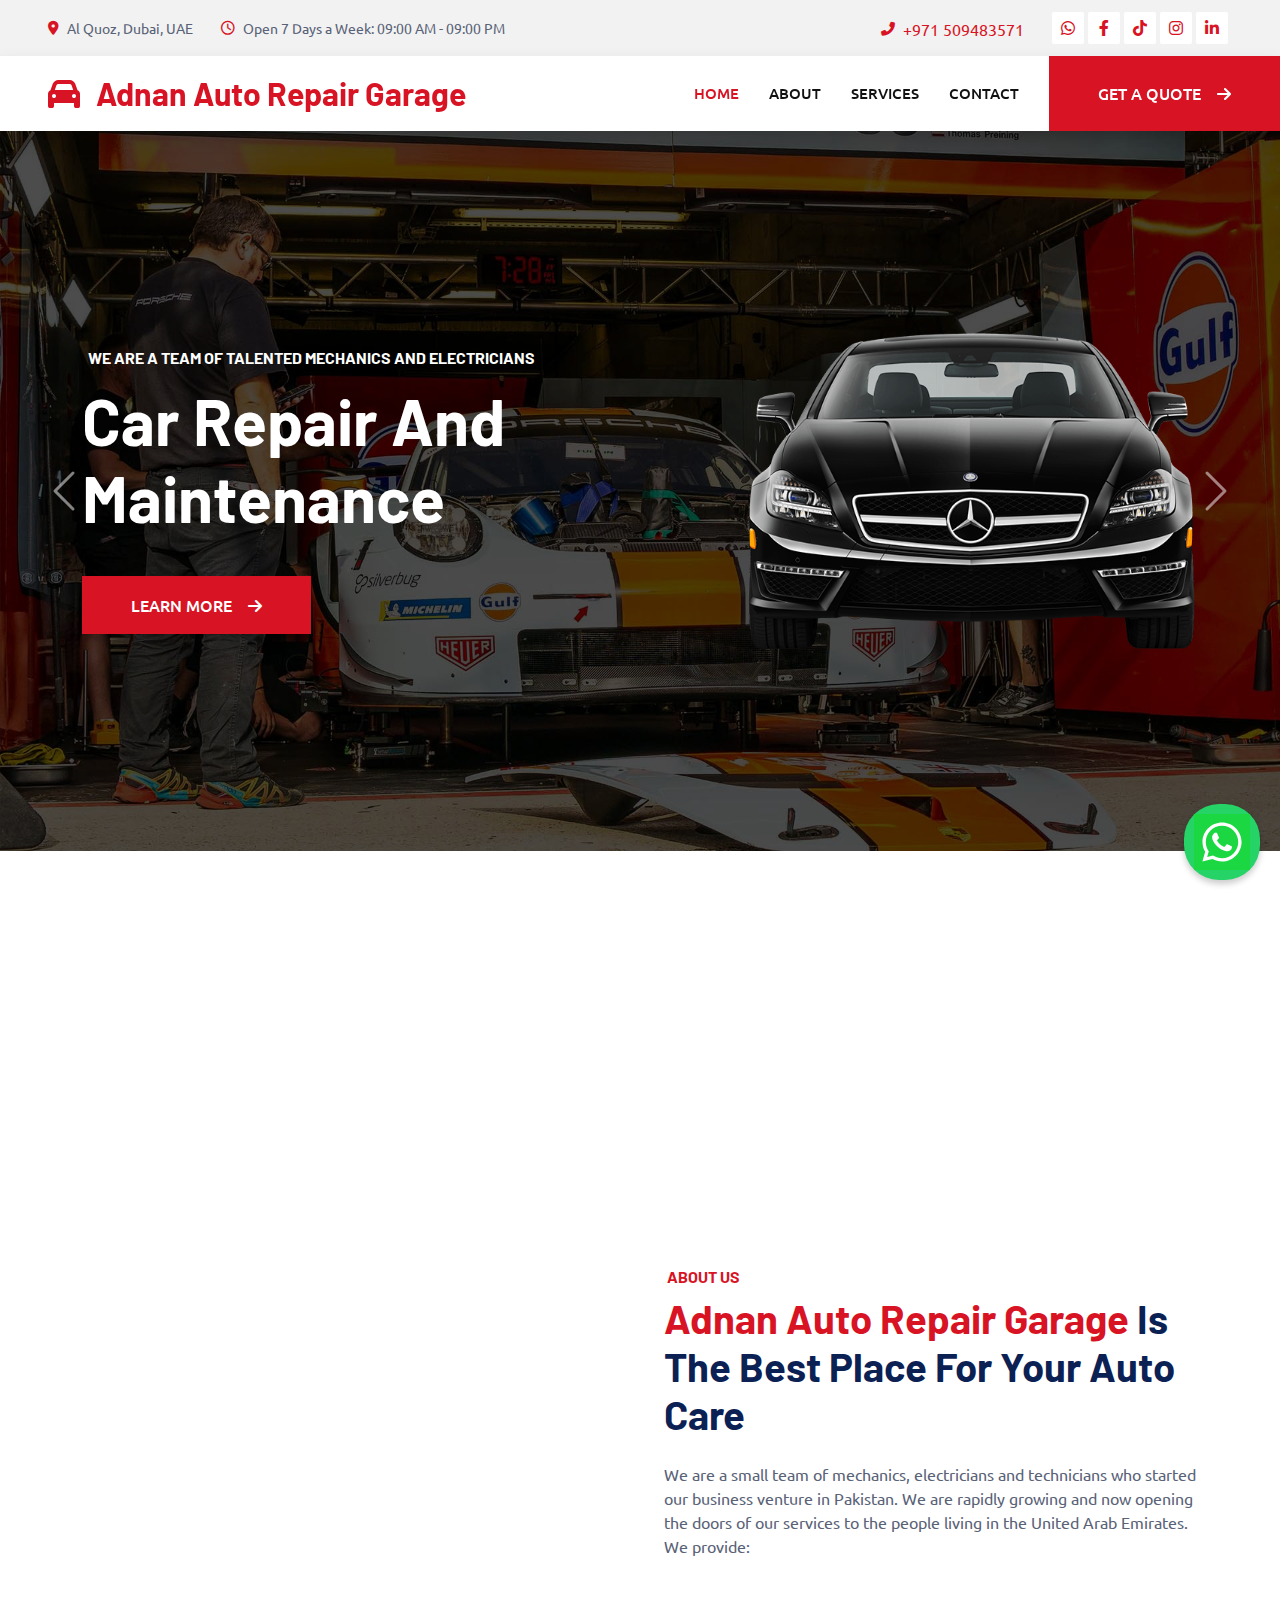
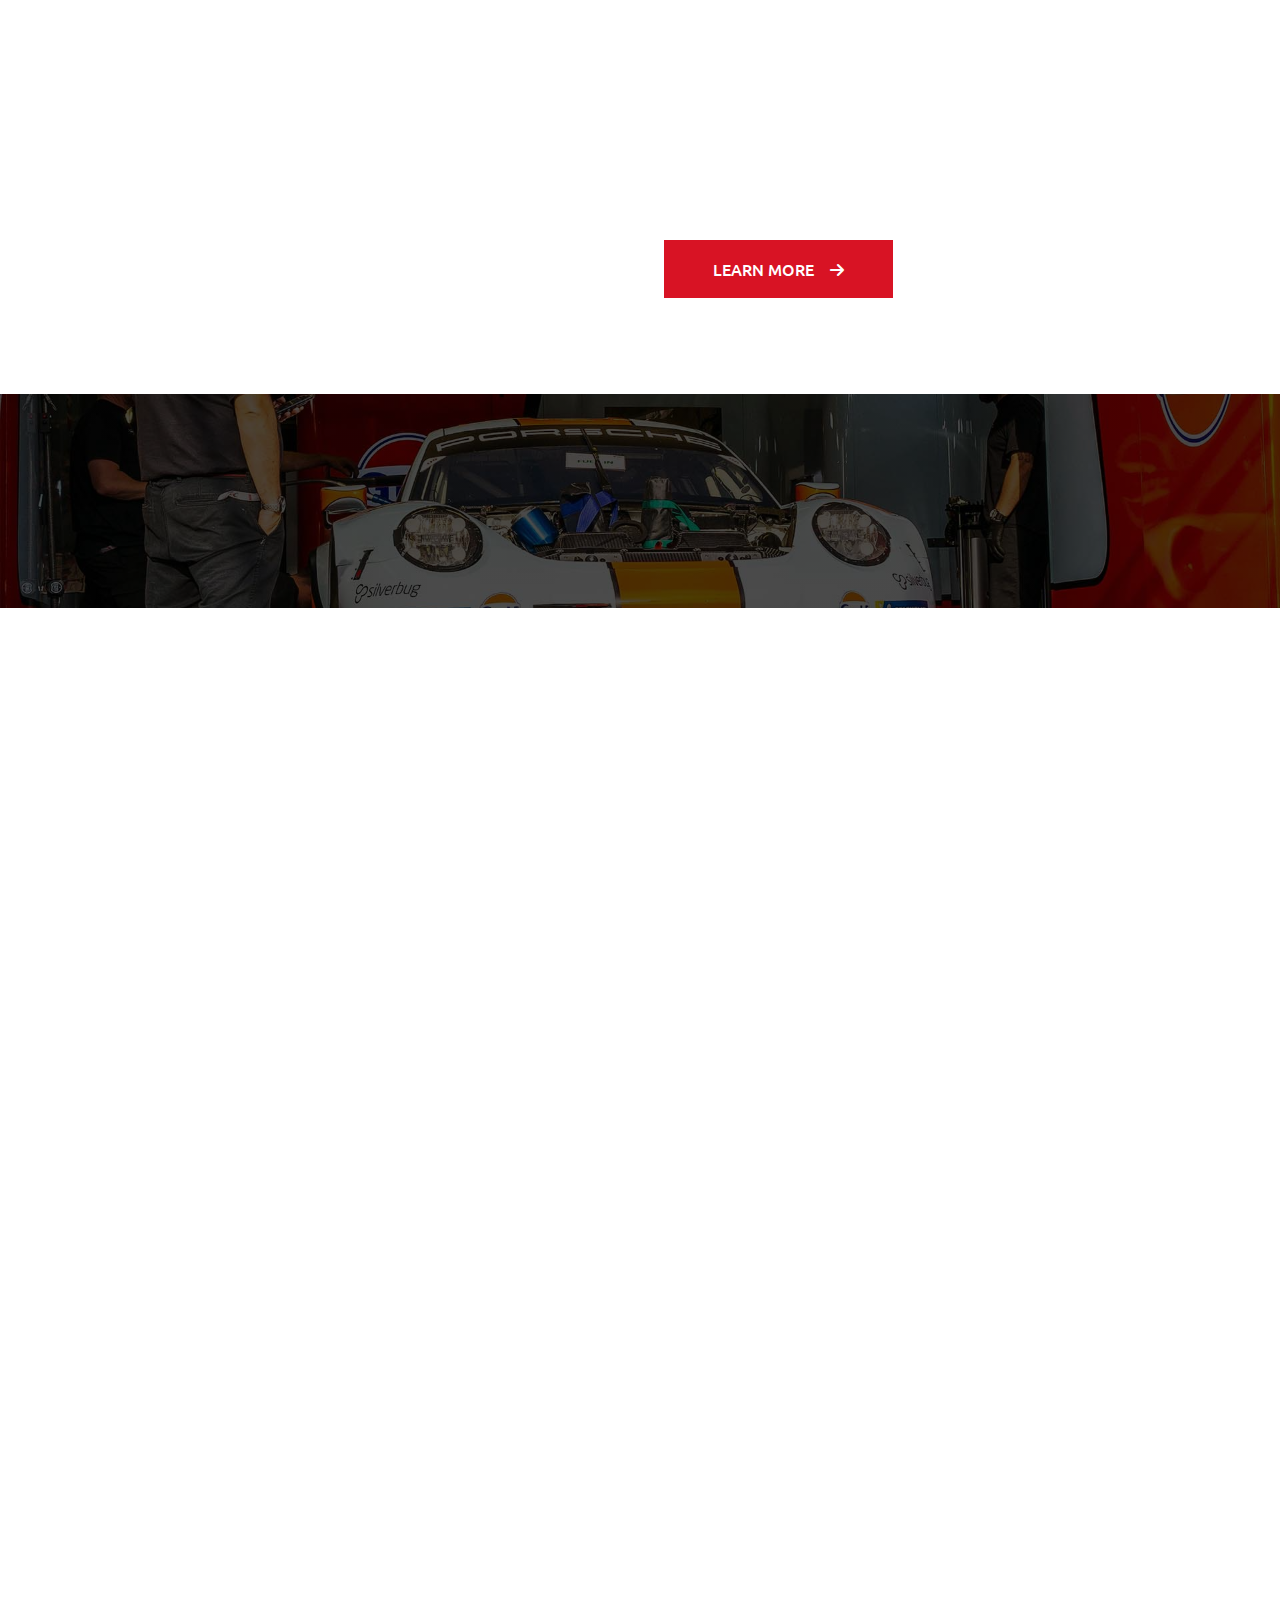
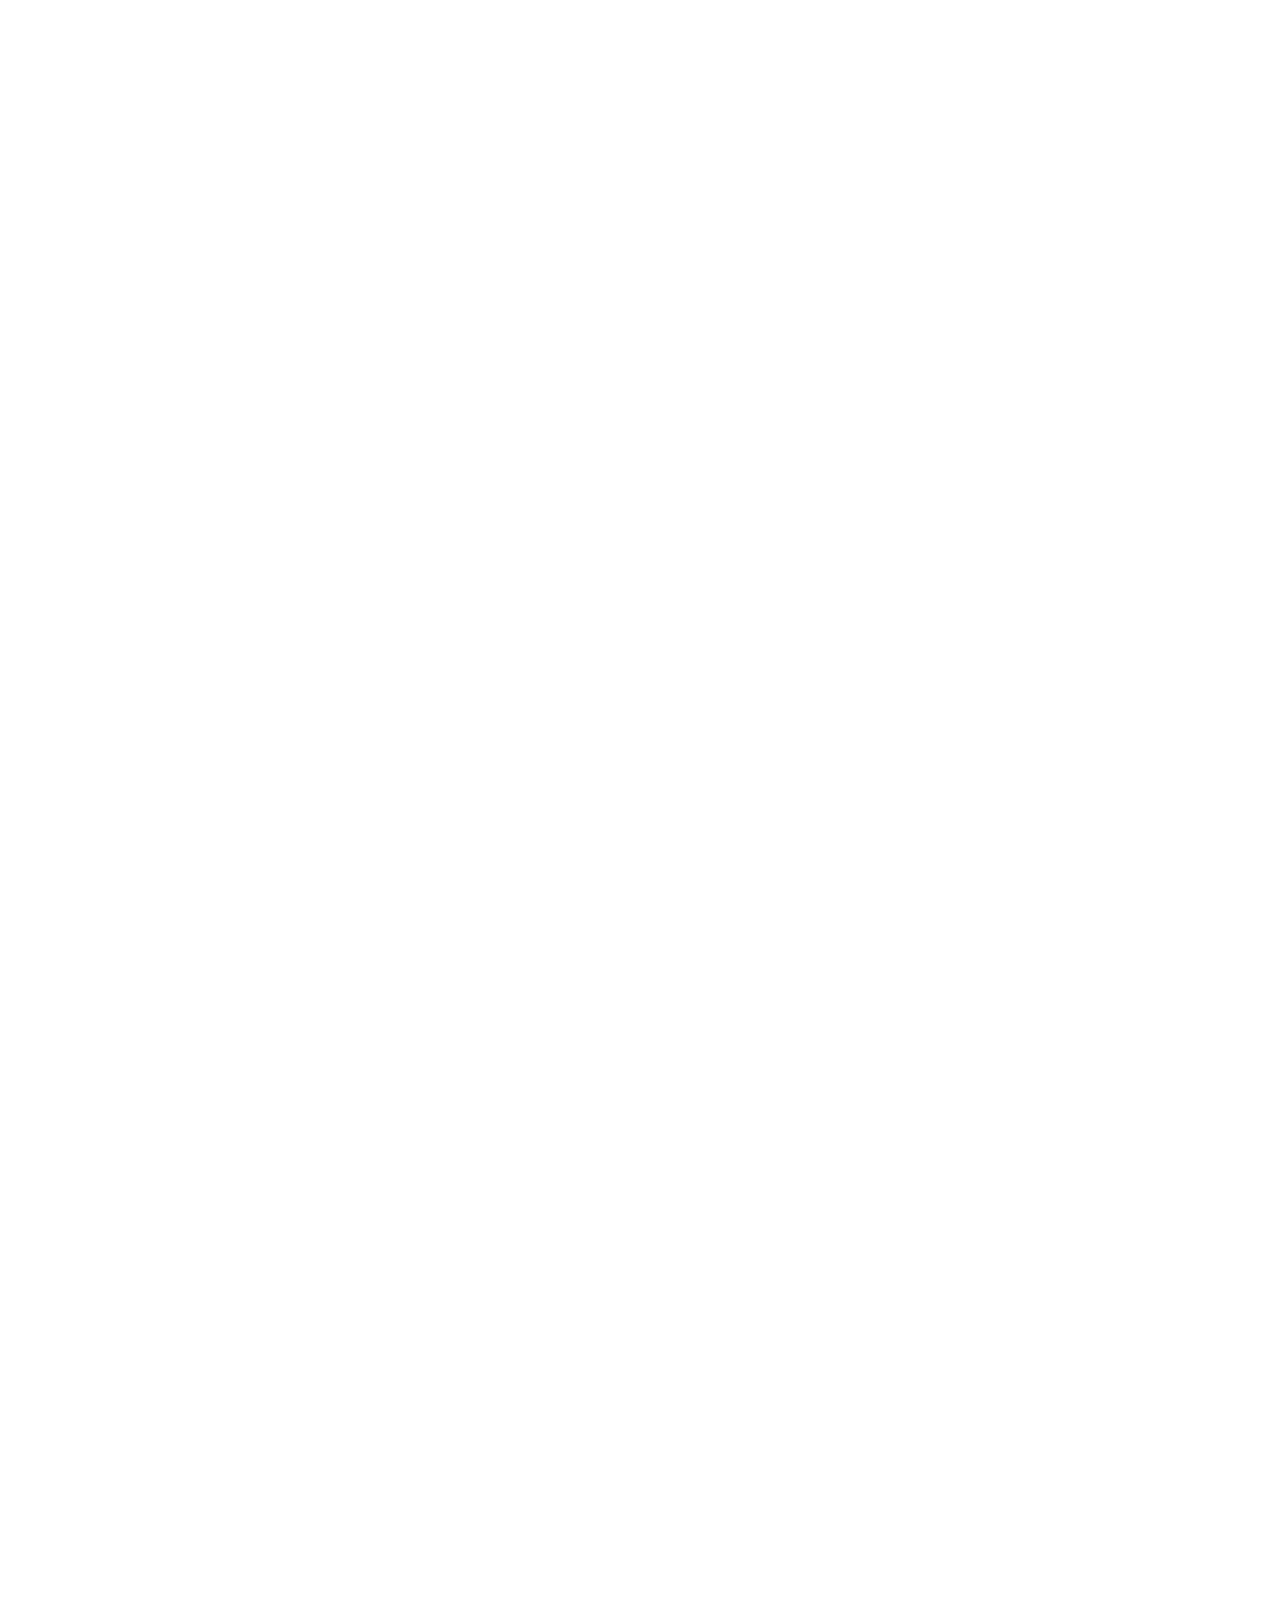
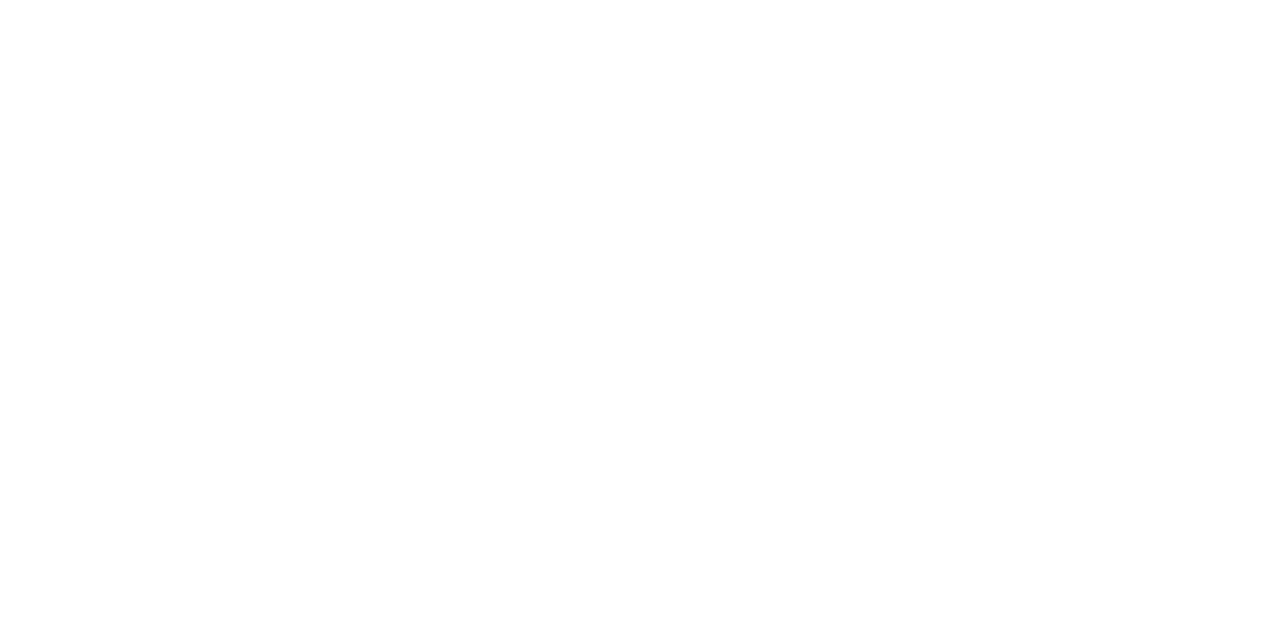
<file: index.html>
<!DOCTYPE html>
<html lang="en">
  <head>
    <meta charset="utf-8" />
    <title>Home - Adnan Auto Repair Garage</title>
    <meta content="width=device-width, initial-scale=1.0" name="viewport" />
    <meta
      content="Adnan Auto Repair Garage provides car/vehicle services that include tuning and maintenance, detailing and polishing, denting, painting, home car inspection and sale and purchase of all kinds of vehicles"
      name="description"
    />
    <meta
      content="car oil change near me, engine oil change near me, engine repair"
      name="keywords"
    />
    <meta
      content="cheap oil change, auto gearbox oil change, transmission repair"
      name="keywords"
    />
    <meta
      content="car workshop, auto repair workshops, brake repair"
      name="keywords"
    />
    <meta
      content="automotive brakes, brakes repairs, brake pads for my car, car detailing"
      name="keywords"
    />
    <meta
      content="car brake pad replacement, car polishing, auto maintenance"
      name="keywords"
    />
    <meta
      content="auto repair garage, car check up, car detailing and polishing"
      name="keywords"
    />
    <meta
      content="headlight cleaning, steam car wash, engine change"
      name="keywords"
    />
    <meta
      content="ac gas refill, ac gas recharge service, engine replacement"
      name="keywords"
    />
    <meta
      content="gear change, gear replacement, suspension repair"
      name="keywords"
    />
    <meta
      content="transmission oil change, gear oil change, auto repair workshop"
      name="keywords"
    />
    <meta
      content="vehicle repair workshop, car workshop, brake pads replacement"
      name="keywords"
    />
    <meta
      content="brake shoe replacement, car brake replacement, brake pad service"
      name="keywords"
    />
    <meta
      content="brake replacement deals, get brakes done, get brake pads replaced"
      name="keywords"
    />
    <meta content="auto repair, auto garage, car garage" name="keywords" />
    <meta
      content="car repair garage, ac auto repair, auto repair shop"
      name="keywords"
    />
    <meta
      content="auto mechanical services, mechanic places, car ac gas refill"
      name="keywords"
    />
    <meta
      content="basic car maintenance, ac car service, ac repair mechanic"
      name="keywords"
    />
    <meta
      content="on site car repair near me, automatic gearbox service, oil change"
      name="keywords"
    />
    <meta
      content="engine flush, engine oil change, oil change services"
      name="keywords"
    />
    <meta
      content="transmission fluid change service, cheap engine oil change, car repair workshop"
      name="keywords"
    />
    <meta
      content="car mechanic workshop, auto mechanic workshop, auto workshop"
      name="keywords"
    />
    <meta
      content="best car workshop, car brake repair, brake repair shop"
      name="keywords"
    />
    <meta
      content="brake change, brake replacement, brake disc skimming"
      name="keywords"
    />
    <meta
      content="change brake pads car, flush transmission fluid, car air conditioning servicing"
      name="keywords"
    />
    <meta
      content="vehicles maintenance and repair, vehicle garage, car air conditioning repair"
      name="keywords"
    />
    <meta
      content="flush engine oil, rotor replacement, engine oil servicing"
      name="keywords"
    />
    <meta
      content="at home auto repair, car oil change oil change service"
      name="keywords"
    />

    <!-- Favicon -->
    <link href="img/favicon.ico" rel="icon" />

    <!-- Google Web Fonts -->
    <link rel="preconnect" href="https://fonts.googleapis.com" />
    <link rel="preconnect" href="https://fonts.gstatic.com" crossorigin />
    <link
      href="https://fonts.googleapis.com/css2?family=Barlow:wght@600;700&family=Ubuntu:wght@400;500&display=swap"
      rel="stylesheet"
    />

    <!-- Icon Font Stylesheet -->
    <link
      href="https://cdnjs.cloudflare.com/ajax/libs/font-awesome/6.0.0-beta3/css/all.min.css"
      rel="stylesheet"
    />
    <link
      href="https://cdn.jsdelivr.net/npm/bootstrap-icons@1.4.1/font/bootstrap-icons.css"
      rel="stylesheet"
    />

    <!-- Libraries Stylesheet -->
    <link href="lib/animate/animate.min.css" rel="stylesheet" />
    <link href="lib/owlcarousel/assets/owl.carousel.min.css" rel="stylesheet" />
    <link
      href="lib/tempusdominus/css/tempusdominus-bootstrap-4.min.css"
      rel="stylesheet"
    />

    <!-- Customized Bootstrap Stylesheet -->
    <link href="css/bootstrap.min.css" rel="stylesheet" />

    <!-- Template Stylesheet -->
    <link href="css/style.css" rel="stylesheet" />
  </head>

  <body>
    <!-- Spinner Start -->
    <div
      id="spinner"
      class="show bg-white position-fixed translate-middle w-100 vh-100 top-50 start-50 d-flex align-items-center justify-content-center"
    >
      <div
        class="spinner-border text-primary"
        style="width: 3rem; height: 3rem"
        role="status"
      >
        <span class="sr-only">Loading...</span>
      </div>
    </div>
    <!-- Spinner End -->

    <!-- Topbar Start -->
    <div class="container-fluid bg-light p-0">
      <div class="row gx-0 d-none d-lg-flex">
        <div class="col-lg-7 px-5 text-start">
          <div class="h-100 d-inline-flex align-items-center py-3 me-4">
            <small class="fa fa-map-marker-alt text-primary me-2"></small>
            <small>Al Quoz, Dubai, UAE</small>
          </div>
          <div class="h-100 d-inline-flex align-items-center py-3">
            <small class="far fa-clock text-primary me-2"></small>
            <small>Open 7 Days a Week: 09:00 AM - 09:00 PM</small>
          </div>
        </div>
        <div class="col-lg-5 px-5 text-end">
          <div class="h-100 d-inline-flex align-items-center py-3 me-4">
            <small class="fa fa-phone-alt text-primary me-2"></small>
            <a href="tel:+971509483571">+971 509483571</a>
          </div>
          <div class="h-100 d-inline-flex align-items-center">
            <a
              class="btn btn-sm-square bg-white text-primary me-0"
              href="https://wa.me/+971509483571?text=Hello%2C%20I%20have%20a%20query%20or%20need%20some%20service%20from%20Adnan%20Auto%20Repair%20Garage.%20Please%20contact%20me%20as%20soon%20as%20possible."
              ><i class="fab fa-whatsapp"></i></a
            >&nbsp;
            <a
              class="btn btn-sm-square bg-white text-primary me-1"
              href="https://www.facebook.com/adnanautorepair"
              ><i class="fab fa-facebook-f"></i
            ></a>
            <a
              class="btn btn-sm-square bg-white text-primary me-1"
              href="https://www.tiktok.com/@adnanautogarage"
              ><i class="fab fa-tiktok"></i
            ></a>
            <a
              class="btn btn-sm-square bg-white text-primary me-0"
              href="https://www.instagram.com/adnanautogarage/"
              ><i class="fab fa-instagram"></i></a
            >&nbsp;
            <a
              class="btn btn-sm-square bg-white text-primary me-1"
              href="https://www.linkedin.com/company/adnan-auto-repair-garage"
              ><i class="fab fa-linkedin-in"></i
            ></a>
          </div>
        </div>
      </div>
    </div>
    <!-- Topbar End -->

    <!-- Navbar Start -->
    <nav
      class="navbar navbar-expand-lg bg-white navbar-light shadow sticky-top p-0"
    >
      <a
        href="index.html"
        class="navbar-brand d-flex align-items-center px-4 px-lg-5"
      >
        <h2 class="m-0 text-primary">
          <i class="fa fa-car me-3"></i>Adnan Auto Repair Garage
        </h2>
      </a>
      <button
        type="button"
        class="navbar-toggler me-4"
        data-bs-toggle="collapse"
        data-bs-target="#navbarCollapse"
      >
        <span class="navbar-toggler-icon"></span>
      </button>
      <div class="collapse navbar-collapse" id="navbarCollapse">
        <div class="navbar-nav ms-auto p-4 p-lg-0">
          <a href="index.html" class="nav-item nav-link active">Home</a>
          <a href="about.html" class="nav-item nav-link">About</a>
          <a href="service.html" class="nav-item nav-link">Services</a>
          <a href="contact.html" class="nav-item nav-link">Contact</a>
        </div>
        <a
          href="contact.html"
          class="btn btn-primary py-4 px-lg-5 d-none d-lg-block"
          >Get A Quote<i class="fa fa-arrow-right ms-3"></i
        ></a>
      </div>
    </nav>
    <!-- Navbar End -->

    <!-- Carousel Start -->
    <div class="container-fluid p-0 mb-5">
      <div id="header-carousel" class="carousel slide" data-bs-ride="carousel">
        <div class="carousel-inner">
          <div class="carousel-item active">
            <img
              class="w-100"
              src="img/carousel-bg-1.jpg"
              alt="Adnan Auto Repair garage"
            />
            <div class="carousel-caption d-flex align-items-center">
              <div class="container">
                <div
                  class="row align-items-center justify-content-center justify-content-lg-start"
                >
                  <div class="col-10 col-lg-7 text-center text-lg-start">
                    <h6
                      class="text-white text-uppercase mb-3 animated slideInDown"
                    >
                      &nbsp; We are a team of talented mechanics and
                      electricians
                    </h6>
                    <h1
                      class="display-3 text-white mb-4 pb-3 animated slideInDown"
                    >
                      Car Repair And Maintenance
                    </h1>
                    <a
                      href="contact.html"
                      class="btn btn-primary py-3 px-5 animated slideInDown"
                      >Learn More<i class="fa fa-arrow-right ms-3"></i
                    ></a>
                  </div>
                  <div class="col-lg-5 d-none d-lg-flex animated zoomIn">
                    <img class="img-fluid" src="img/carousel-1.png" alt="" />
                  </div>
                </div>
              </div>
            </div>
          </div>
          <div class="carousel-item">
            <img class="w-100" src="img/carousel-bg-2.jpg" alt="Image" />
            <div class="carousel-caption d-flex align-items-center">
              <div class="container">
                <div
                  class="row align-items-center justify-content-center justify-content-lg-start"
                >
                  <div class="col-10 col-lg-7 text-center text-lg-start">
                    <h6
                      class="text-white text-uppercase mb-3 animated slideInDown"
                    >
                      &nbsp; We care the most about customer satisfaction
                    </h6>
                    <h1
                      class="display-3 text-white mb-4 pb-3 animated slideInDown"
                    >
                      Car Servicing
                    </h1>
                    <a
                      href="contact.html"
                      class="btn btn-primary py-3 px-5 animated slideInDown"
                      >Learn More<i class="fa fa-arrow-right ms-3"></i
                    ></a>
                  </div>
                  <div class="col-lg-5 d-none d-lg-flex animated zoomIn">
                    <img class="img-fluid" src="img/carousel-2.png" alt="" />
                  </div>
                </div>
              </div>
            </div>
          </div>
        </div>
        <button
          class="carousel-control-prev"
          type="button"
          data-bs-target="#header-carousel"
          data-bs-slide="prev"
        >
          <span class="carousel-control-prev-icon" aria-hidden="true"></span>
          <span class="visually-hidden">Previous</span>
        </button>
        <button
          class="carousel-control-next"
          type="button"
          data-bs-target="#header-carousel"
          data-bs-slide="next"
        >
          <span class="carousel-control-next-icon" aria-hidden="true"></span>
          <span class="visually-hidden">Next</span>
        </button>
      </div>
    </div>
    <!-- Carousel End -->

    <!-- Service Start -->
    <div class="container-xxl py-5">
      <div class="container">
        <div class="row g-4">
          <div class="col-lg-4 col-md-6 wow fadeInUp" data-wow-delay="0.1s">
            <div class="d-flex py-5 px-4">
              <i class="fa fa-certificate fa-3x text-primary flex-shrink-0"></i>
              <div class="ps-4">
                <h5 class="mb-3">Quality Servicing</h5>
                <p>Customer satisfaction is our number 1 priority</p>
                <a class="text-secondary border-bottom" href="contact.html"
                  >Reach Us</a
                >
              </div>
            </div>
          </div>
          <div class="col-lg-4 col-md-6 wow fadeInUp" data-wow-delay="0.3s">
            <div class="d-flex bg-light py-5 px-4">
              <i class="fa fa-users-cog fa-3x text-primary flex-shrink-0"></i>
              <div class="ps-4">
                <h5 class="mb-3">Expert Workers</h5>
                <p>We make sure our workers are delivering the best</p>
                <a class="text-secondary border-bottom" href="contact.html"
                  >Reach Us</a
                >
              </div>
            </div>
          </div>
          <div class="col-lg-4 col-md-6 wow fadeInUp" data-wow-delay="0.5s">
            <div class="d-flex py-5 px-4">
              <i class="fa fa-tools fa-3x text-primary flex-shrink-0"></i>
              <div class="ps-4">
                <h5 class="mb-3">Modern Equipment</h5>
                <p>We use the best material that's available out there</p>
                <a class="text-secondary border-bottom" href="contact.html"
                  >Reach Us</a
                >
              </div>
            </div>
          </div>
        </div>
      </div>
    </div>
    <!-- Service End -->

    <!-- About Start -->
    <div class="container-xxl py-5">
      <div class="container">
        <div class="row g-5">
          <div class="col-lg-6 pt-4" style="min-height: 400px">
            <div
              class="position-relative h-100 wow fadeIn"
              data-wow-delay="0.1s"
            >
              <img
                class="position-absolute img-fluid w-100 h-100"
                src="img/about.jpg"
                style="object-fit: cover"
                alt=""
              />
              <div
                class="position-absolute top-0 end-0 mt-n4 me-n4 py-4 px-5"
                style="background: rgba(0, 0, 0, 0.08)"
              >
                <h1 class="display-4 text-white mb-0">
                  15 <span class="fs-4">Years</span>
                </h1>
                <h4 class="text-white">Experience</h4>
              </div>
            </div>
          </div>
          <div class="col-lg-6">
            <h6 class="text-primary text-uppercase">&nbsp;About Us</h6>
            <h1 class="mb-4">
              <span class="text-primary">Adnan Auto Repair Garage</span> Is The
              Best Place For Your Auto Care
            </h1>
            <p class="mb-4">
              We are a small team of mechanics, electricians and technicians who
              started our business venture in Pakistan. We are rapidly growing
              and now opening the doors of our services to the people living in
              the United Arab Emirates. We provide:
            </p>
            <div class="row g-4 mb-3 pb-3">
              <div class="col-12 wow fadeIn" data-wow-delay="0.1s">
                <div class="d-flex">
                  <div
                    class="bg-light d-flex flex-shrink-0 align-items-center justify-content-center mt-1"
                    style="width: 45px; height: 45px"
                  >
                    <span class="fw-bold text-secondary">01</span>
                  </div>
                  <div class="ps-3">
                    <h6>Professional & Expert</h6>
                    <span
                      >Experienced team members that aid you in finding what's
                      the best for your need
                    </span>
                  </div>
                </div>
              </div>
              <div class="col-12 wow fadeIn" data-wow-delay="0.3s">
                <div class="d-flex">
                  <div
                    class="bg-light d-flex flex-shrink-0 align-items-center justify-content-center mt-1"
                    style="width: 45px; height: 45px"
                  >
                    <span class="fw-bold text-secondary">02</span>
                  </div>
                  <div class="ps-3">
                    <h6>Quality Servicing Center</h6>
                    <span>High quality services that are cost-effective</span>
                  </div>
                </div>
              </div>
              <div class="col-12 wow fadeIn" data-wow-delay="0.5s">
                <div class="d-flex">
                  <div
                    class="bg-light d-flex flex-shrink-0 align-items-center justify-content-center mt-1"
                    style="width: 45px; height: 45px"
                  >
                    <span class="fw-bold text-secondary">03</span>
                  </div>
                  <div class="ps-3">
                    <h6>Customer Comfort</h6>
                    <span
                      >Assistance that you need right at the comfort of your
                      home</span
                    >
                  </div>
                </div>
              </div>
            </div>
            <a href="contact.html" class="btn btn-primary py-3 px-5"
              >Learn More<i class="fa fa-arrow-right ms-3"></i
            ></a>
          </div>
        </div>
      </div>
    </div>
    <!-- About End -->

    <!-- Fact Start -->
    <div class="container-fluid fact bg-dark my-5 py-5">
      <div class="container">
        <div class="row g-4">
          <div
            class="col-md-6 col-lg-3 text-center wow fadeIn"
            data-wow-delay="0.1s"
          >
            <i class="fa fa-check fa-2x text-white mb-3"></i>
            <h2 class="text-white mb-2" data-toggle="counter-up">15</h2>
            <p class="text-white mb-0">Years Experience</p>
          </div>
          <div
            class="col-md-6 col-lg-3 text-center wow fadeIn"
            data-wow-delay="0.3s"
          >
            <i class="fa fa-users-cog fa-2x text-white mb-3"></i>
            <h2 class="text-white mb-2" data-toggle="counter-up">14</h2>
            <p class="text-white mb-0">Expert Technicians</p>
          </div>
          <div
            class="col-md-6 col-lg-3 text-center wow fadeIn"
            data-wow-delay="0.5s"
          >
            <i class="fa fa-users fa-2x text-white mb-3"></i>
            <h2 class="text-white mb-2" data-toggle="counter-up">1050</h2>
            <p class="text-white mb-0">Satisfied Clients</p>
          </div>
          <div
            class="col-md-6 col-lg-3 text-center wow fadeIn"
            data-wow-delay="0.7s"
          >
            <i class="fa fa-car fa-2x text-white mb-3"></i>
            <h2 class="text-white mb-2" data-toggle="counter-up">1230</h2>
            <p class="text-white mb-0">Completed Projects</p>
          </div>
        </div>
      </div>
    </div>
    <!-- Fact End -->

    <!-- Service Start -->
    <div class="container-xxl service py-5">
      <div class="container">
        <div class="text-center wow fadeInUp" data-wow-delay="0.1s">
          <h6 class="text-primary text-uppercase">Our Services</h6>
          <h1 class="mb-5">Explore Our Services</h1>
        </div>
        <div class="row g-4 wow fadeInUp" data-wow-delay="0.3s">
          <div class="col-lg-4">
            <div class="nav w-100 nav-pills me-4">
              <button
                class="nav-link w-100 d-flex align-items-center text-start p-4 mb-4 active"
                data-bs-toggle="pill"
                data-bs-target="#tab-pane-3"
                type="button"
                onclick="switchBack()"
              >
                <i class="fas fa-hammer fa-2x me-3"></i>
                <h4 class="m-0">Denting & Painting</h4>
              </button>
              <button
                class="nav-link w-100 d-flex align-items-center text-start p-4 mb-4"
                data-bs-toggle="pill"
                data-bs-target="#tab-pane-4"
                type="button"
                onclick="switchBack()"
              >
                <i class="fa-solid fa-screwdriver-wrench fa-2x me-3"></i>
                <h4 class="m-0">Tuning & Maintenance</h4>
              </button>
              <button
                class="nav-link w-100 d-flex align-items-center text-start p-4 mb-4"
                data-bs-toggle="pill"
                data-bs-target="#tab-pane-2"
                type="button"
                onclick="switchBack()"
              >
                <i class="fa-solid fa-car-battery fa-2x me-3"></i>
                <h4 class="m-0">Electrician</h4>
              </button>
              <button
                class="nav-link w-100 d-flex align-items-center text-start p-4 mb-4"
                data-bs-toggle="pill"
                data-bs-target="#tab-pane-3"
                type="button"
                onclick="switchBack()"
              >
                <i class="fa-solid fa-spray-can-sparkles fa-2x me-3"></i>
                <h4 class="m-0">Detailing & Polishing</h4>
              </button>

              <button
                class="nav-link w-100 d-flex align-items-center text-start p-4 mb-4"
                data-bs-toggle="pill"
                data-bs-target="#tab-pane-6"
                type="button"
                onclick="switchBack()"
              >
                <i class="fa-solid fa-house fa-2x me-3"></i>
                <h4 class="m-0">Home Car Inspection</h4>
              </button>

              <button
                class="nav-link w-100 d-flex align-items-center text-start p-4 mb-4"
                data-bs-toggle="pill"
                data-bs-target="#tab-pane-7"
                type="button"
                onclick="switchBack()"
              >
                <i class="fa-solid fa-money-bill fa-2x me-3"></i>
                <h4 class="m-0">Sale & Purchase</h4>
              </button>

              <button
                class="nav-link w-100 d-flex align-items-center text-start p-4 mb-0"
                data-bs-toggle="pill"
                data-bs-target="#tab-pane-5"
                type="button"
                onclick="changeColor()"
              >
                <img
                  id="carImage"
                  height="35rem"
                  style="margin-right: 1rem"
                  src="img/car-tow-icon-no-background.png"
                />
                <h4 class="m-0">Recovery Services</h4>
              </button>
              <script>
                function changeColor() {
                  const img = document.getElementById('carImage');
                  const currentSrc = img.src;
                  const whiteImageSrc =
                    'img/car-tow-icon-white-removebg-preview-2.png';

                  img.src = currentSrc.includes('no-background')
                    ? whiteImageSrc
                    : whiteImageSrc;
                }

                function switchBack() {
                  const img = document.getElementById('carImage');
                  const redImageSrc = 'img/car-tow-icon-no-background.png';
                  img.src = redImageSrc;
                }
              </script>
            </div>
          </div>
          <div class="col-lg-8">
            <div class="tab-content w-100">
              <div class="tab-pane fade" id="tab-pane-1">
                <div class="row g-4">
                  <div class="col-md-6" style="min-height: 705px">
                    <div class="position-relative h-100">
                      <img
                        class="position-absolute img-fluid w-100 h-100"
                        src="img/service-1.jpg"
                        style="object-fit: cover"
                        alt=""
                      />
                    </div>
                  </div>
                  <div class="col-md-6">
                    <h3 class="mb-3">
                      15 Years Of Experience In Auto Servicing
                    </h3>
                    <p class="mb-4">
                      We provide services to you at the comfort of your home.
                      Our team will arrive at your doorstep to inspect your
                      vehicle.
                    </p>
                    <a href="" class="btn btn-primary py-3 px-5 mt-3"
                      >Reach Us<i class="fa fa-arrow-right ms-3"></i
                    ></a>
                  </div>
                </div>
              </div>
              <div class="tab-pane fade" id="tab-pane-2">
                <div class="row g-4">
                  <div class="col-md-6" style="min-height: 705px">
                    <div class="position-relative h-100">
                      <img
                        class="position-absolute img-fluid w-100 h-100"
                        src="img/service-2.jpg"
                        style="object-fit: cover"
                        alt=""
                      />
                    </div>
                  </div>
                  <div class="col-md-6">
                    <h3 class="mb-3">
                      15 Years Of Experience In Auto Servicing
                    </h3>
                    <p class="mb-4">
                      Has your car's battery ran out of its energy? We are here
                      to provide you with the best electricians.
                    </p>
                    <a href="" class="btn btn-primary py-3 px-5 mt-3"
                      >Reach Us<i class="fa fa-arrow-right ms-3"></i
                    ></a>
                  </div>
                </div>
              </div>
              <div class="tab-pane fade show active" id="tab-pane-3">
                <div class="row g-4">
                  <div class="col-md-6" style="min-height: 705px">
                    <div class="position-relative h-100">
                      <img
                        class="position-absolute img-fluid w-100 h-100"
                        src="img/service-3.jpg"
                        style="object-fit: cover"
                        alt=""
                      />
                    </div>
                  </div>
                  <div class="col-md-6">
                    <h3 class="mb-3">
                      15 Years Of Experience In Auto Servicing
                    </h3>
                    <p class="mb-4">
                      Does your car have some dents? Or, are you tired of your
                      car looking rusty? No worries, we make it look brand new
                      as we provide one of the best services in the city. We've
                      been doing it for 15 amazing years.
                    </p>
                    <a href="" class="btn btn-primary py-3 px-5 mt-3"
                      >Reach Us<i class="fa fa-arrow-right ms-3"></i
                    ></a>
                  </div>
                </div>
              </div>
              <div class="tab-pane fade" id="tab-pane-4">
                <div class="row g-4">
                  <div class="col-md-6" style="min-height: 705px">
                    <div class="position-relative h-100">
                      <img
                        class="position-absolute img-fluid w-100 h-100"
                        src="img/service-4.jpg"
                        style="object-fit: cover"
                        alt=""
                      />
                    </div>
                  </div>
                  <div class="col-md-6">
                    <h3 class="mb-3">
                      15 Years Of Experience In Auto Servicing
                    </h3>
                    <p class="mb-4">
                      We keep your car running smoothly on the road.
                    </p>
                    <a href="" class="btn btn-primary py-3 px-5 mt-3"
                      >Reach Us<i class="fa fa-arrow-right ms-3"></i
                    ></a>
                  </div>
                </div>
              </div>
              <div class="tab-pane fade" id="tab-pane-5">
                <div class="row g-4">
                  <div class="col-md-6" style="min-height: 705px">
                    <div class="position-relative h-100">
                      <img
                        class="position-absolute img-fluid w-100 h-100"
                        src="img/car-tow.webp"
                        style="object-fit: cover"
                        alt=""
                      />
                    </div>
                  </div>
                  <div class="col-md-6">
                    <h3 class="mb-3">
                      15 Years Of Experience In Auto Servicing
                    </h3>
                    <p class="mb-4">
                      We also provide recovery services for your vehicles at a
                      discounted rate.
                    </p>
                    <a href="" class="btn btn-primary py-3 px-5 mt-3"
                      >Reach Us<i class="fa fa-arrow-right ms-3"></i
                    ></a>
                  </div>
                </div>
              </div>
              <div class="tab-pane fade" id="tab-pane-6">
                <div class="row g-4">
                  <div class="col-md-6" style="min-height: 705px">
                    <div class="position-relative h-100">
                      <img
                        class="position-absolute img-fluid w-100 h-100"
                        src="img/home-car-inspection.jpeg"
                        style="object-fit: cover"
                        alt=""
                      />
                    </div>
                  </div>
                  <div class="col-md-6">
                    <h3 class="mb-3">
                      15 Years Of Experience In Auto Servicing
                    </h3>
                    <p class="mb-4">
                      We provide services to you at the comfort of your home.
                      Our team will arrive at your doorstep to inspect your
                      vehicle.
                    </p>
                    <a href="" class="btn btn-primary py-3 px-5 mt-3"
                      >Reach Us<i class="fa fa-arrow-right ms-3"></i
                    ></a>
                  </div>
                </div>
              </div>
              <div class="tab-pane fade" id="tab-pane-7">
                <div class="row g-4">
                  <div class="col-md-6" style="min-height: 705px">
                    <div class="position-relative h-100">
                      <img
                        class="position-absolute img-fluid w-100 h-100"
                        src="img/Sale-Purchase.png"
                        style="object-fit: cover"
                        alt=""
                      />
                    </div>
                  </div>
                  <div class="col-md-6">
                    <h3 class="mb-3">
                      15 Years Of Experience In Auto Servicing
                    </h3>
                    <p class="mb-4">
                      Are you looking to buy a new car? Or, do you want to sell
                      one? We also deal in sale and purchase of vehicles.
                    </p>
                    <a href="" class="btn btn-primary py-3 px-5 mt-3"
                      >Reach Us<i class="fa fa-arrow-right ms-3"></i
                    ></a>
                  </div>
                </div>
              </div>
            </div>
          </div>
        </div>
      </div>
    </div>
    <!-- Service End -->

    <!-- Booking Start -->
    <div
      class="container-fluid bg-secondary booking my-5 wow fadeInUp"
      data-wow-delay="0.1s"
    >
      <div class="container">
        <div class="row gx-5">
          <div class="col-lg-6 py-5">
            <div class="py-5">
              <h1 class="text-white mb-4">
                Certified and Award Winning Car Repair Service Provider
              </h1>
              <p class="text-white mb-0">
                Experience excellence with our certified and award-winning
                services. Recognized for quality and customer satisfaction, we
                are dedicated to delivering unparalleled solutions you can
                trust.
              </p>
            </div>
          </div>
          <div class="col-lg-6">
            <div
              class="bg-primary h-100 d-flex flex-column justify-content-center text-center p-5 wow zoomIn"
              data-wow-delay="0.6s"
            >
              <h1 class="text-white mb-4">Contact For A Service</h1>
              <form action="booking.html" method="get">
                <div class="row g-3">
                  <div class="col-12">
                    <a
                      href="contact.html"
                      class="btn btn-secondary w-100 py-3"
                      type="submit"
                    >
                      Contact Now
                    </a>
                  </div>
                </div>
              </form>
            </div>
          </div>
        </div>
      </div>
    </div>
    <!-- Booking End -->

    <!-- Team Start -->
    <div class="container-xxl py-5">
      <div class="container">
        <div class="text-center wow fadeInUp" data-wow-delay="0.1s">
          <h6 class="text-primary text-uppercase">Our Technicians</h6>
          <h1 class="mb-5">Our Expert Technicians</h1>
        </div>
        <div class="row g-4">
          <div class="col-lg-3 col-md-6 wow fadeInUp" data-wow-delay="0.1s">
            <div class="team-item">
              <div class="position-relative overflow-hidden">
                <img
                  class="img-fluid"
                  src="img/dp.png"
                  alt="Garage Manager Picture"
                />
              </div>
              <div class="bg-light text-center p-4">
                <h5 class="fw-bold mb-0">Muhammad Shafique</h5>
                <small>Garage Manager</small>
              </div>
            </div>
          </div>
          <div class="col-lg-3 col-md-6 wow fadeInUp" data-wow-delay="0.3s">
            <div class="team-item">
              <div class="position-relative overflow-hidden">
                <img
                  class="img-fluid"
                  src="img/dp.png"
                  alt="Garage Manager Image"
                />
              </div>
              <div class="bg-light text-center p-4">
                <h5 class="fw-bold mb-0">Ghyyas Ahmed</h5>
                <small>Denting & Painting</small>
              </div>
            </div>
          </div>
          <div class="col-lg-3 col-md-6 wow fadeInUp" data-wow-delay="0.5s">
            <div class="team-item">
              <div class="position-relative overflow-hidden">
                <img
                  class="img-fluid"
                  src="img/dp.png"
                  alt="Denting & Painting Image"
                />
              </div>
              <div class="bg-light text-center p-4">
                <h5 class="fw-bold mb-0">Sadaat Ahmed</h5>
                <small>Mechanic</small>
              </div>
            </div>
          </div>
          <div class="col-lg-3 col-md-6 wow fadeInUp" data-wow-delay="0.7s">
            <div class="team-item">
              <div class="position-relative overflow-hidden">
                <img class="img-fluid" src="img/dp.png" alt="Mechanic Image" />
              </div>
              <div class="bg-light text-center p-4">
                <h5 class="fw-bold mb-0">Abo Ali</h5>
                <small>Electrician</small>
              </div>
            </div>
          </div>
        </div>
      </div>
    </div>
    <!-- Team End -->

    <!-- Testimonial Start -->
    <div class="container-xxl py-5 wow fadeInUp" data-wow-delay="0.1s">
      <div class="container">
        <div class="text-center">
          <h6 class="text-primary text-uppercase">Testimonial</h6>
          <h1 class="mb-5">Our Clients Say!</h1>
        </div>
        <div class="owl-carousel testimonial-carousel position-relative">
          <div class="testimonial-item text-center">
            <img
              class="bg-light rounded-circle p-2 mx-auto mb-3"
              src="img/client3.jpeg"
              style="width: 80px; height: 80px"
            />
            <h5 class="mb-0">EFE</h5>
            <p>Customer</p>
            <div class="testimonial-text bg-light text-center p-4">
              <p class="mb-0">
                Very affordable and reliable services provided by Adnan Auto
                Repair Garage. Oil change was super quick, my car is running
                very smooth after oil change. They also refilled a.c gas which
                was a U.S made product, and now I literally shiver in my car.
                Thirdly, after visiting the garage all my car issues are gone
                like water and oil leakage, suspension and steering noise.
                Highly recommended!
              </p>
            </div>
          </div>
          <div class="testimonial-item text-center">
            <img
              class="bg-light rounded-circle p-2 mx-auto mb-3"
              src="img/client2.jpeg"
              style="width: 80px; height: 80px"
            />
            <h5 class="mb-0">Umar</h5>
            <p>Customer</p>
            <div class="testimonial-text bg-light text-center p-4">
              <p class="mb-0">
                Staff at Adnan Auto Repair Garage is very skillful, courteous
                and cooperative, I had many issues with my car which were
                resolved completely with some able hands. I will recommend my
                friends and family for all future maintenance work. Bravo!
              </p>
            </div>
          </div>
          <div class="testimonial-item text-center">
            <img
              class="bg-light rounded-circle p-2 mx-auto mb-3"
              src="img/client1.jpeg"
              style="width: 80px; height: 80px"
            />
            <h5 class="mb-0">Abdullah</h5>
            <p>Customer</p>
            <div class="testimonial-text bg-light text-center p-4">
              <p class="mb-0">
                Excellent car repair and maintenance service at an very
                reasonable price. I got Oil and Filter and AC repair done here
                along with a few other small repair jobs and was quite happy
                with the job done.
              </p>
            </div>
          </div>
        </div>
      </div>
    </div>
    <!-- Testimonial End -->

    <!-- Footer Start -->
    <div
      class="container-fluid bg-dark text-light footer pt-5 mt-5 wow fadeIn"
      data-wow-delay="0.1s"
    >
      <div class="container py-5">
        <div class="row g-5">
          <div class="col-lg-4 col-md-6">
            <h4 class="text-light mb-4">Address</h4>
            <p class="mb-2">
              <i class="fa fa-map-marker-alt me-3"></i>Al Quoz, Dubai, UAE
            </p>
            <p class="mb-2">
              <i class="fa fa-phone-alt me-3"></i><a href="tel:+971509483571" style="color: #f2f2f2"
                >+971 509483571</a
              >
            </p>
            <p class="mb-2">
              <i class="fa fa-envelope me-3"></i>info@adnanautos.com
            </p>
            <div class="d-flex pt-2">
              <a
                class="btn btn-outline-light btn-social"
                href="https://wa.me/+971509483571?text=Hello%2C%20I%20have%20a%20query%20or%20need%20some%20service%20from%20Adnan%20Auto%20Repair%20Garage.%20Please%20contact%20me%20as%20soon%20as%20possible."
                ><i class="fab fa-whatsapp"></i
              ></a>
              <a
                class="btn btn-outline-light btn-social"
                href="https://www.tiktok.com/@adnanautogarage"
                ><i class="fab fa-tiktok"></i
              ></a>
              <a
                class="btn btn-outline-light btn-social"
                href="https://www.youtube.com/channel/UCS-h390QHB6Jtz_JeoeYiCQ"
                ><i class="fab fa-youtube"></i
              ></a>
              <a
                class="btn btn-outline-light btn-social"
                href="https://www.instagram.com/adnanautogarage/"
                ><i class="fab fa-instagram"></i
              ></a>
              <a
                class="btn btn-outline-light btn-social"
                href="https://www.facebook.com/adnanautorepair"
                ><i class="fab fa-facebook-f"></i
              ></a>
              <a
                class="btn btn-outline-light btn-social"
                href="https://www.linkedin.com/company/adnan-auto-repair-garage"
                ><i class="fab fa-linkedin-in"></i
              ></a>
            </div>
          </div>
          <div class="col-lg-4 col-md-6">
            <h4 class="text-light mb-4">Opening Hours</h4>
            <h6 class="text-light">Monday - Sunday:</h6>
            <p class="mb-4">09:00 AM - 09:00 PM</p>
          </div>
          <div class="col-lg-4 col-md-6">
            <h4 class="text-light mb-4">Services</h4>
            <a class="btn btn-link" href="service.html">Denting & Painting</a>
            <a class="btn btn-link" href="service.html">Tuning & Maintenance</a>
            <a class="btn btn-link" href="service.html"
              >Detailing & Polishing</a
            >
            <a class="btn btn-link" href="service.html">Electrician</a>
            <a class="btn btn-link" href="service.html">Home Car Inspection</a>
            <a class="btn btn-link" href="service.html">Sale and Purchase</a>
          </div>
        </div>
      </div>
      <div class="container">
        <div class="copyright">
          <div class="row">
            <div class="col-md-6 text-center text-md-start mb-3 mb-md-0">
              &copy;
              <a class="border-bottom" href="#">Adnan Auto Repair Garage</a>,
              All Right Reserved.

              <!--/*** This template is free as long as you keep the footer author’s credit link/attribution link/backlink. If you'd like to use the template without the footer author’s credit link/attribution link/backlink, you can purchase the Credit Removal License from "https://htmlcodex.com/credit-removal". Thank you for your support. ***/-->
              Designed By
              <a class="border-bottom" href="https://htmlcodex.com"
                >HTML Codex</a
              >
              <br />Distributed By:
              <a
                class="border-bottom"
                href="https://themewagon.com"
                target="_blank"
                >ThemeWagon</a
              >
            </div>
          </div>
        </div>
      </div>
    </div>
    <!-- Footer End -->

    <!-- Back to Top -->
<!--     <a href="#" class="btn btn-lg btn-primary btn-lg-square back-to-top"
      ><i class="bi bi-arrow-up"></i
    ></a> -->

    <a
      href="https://wa.me/+971509483571?text=Hello%2C%20I%20have%20a%20query%20or%20need%20some%20service%20from%20Adnan%20Auto%20Repair%20Garage.%20Please%20contact%20me%20as%20soon%20as%20possible."
      target="_blank"
      class="wh-icon"
    >
      <img
        src="img/whatsapp-image.svg"
        alt="WhatsApp"
        style="width: 56px; height: 56px"
      />
    </a>

    <!-- JavaScript Libraries -->
    <script src="https://code.jquery.com/jquery-3.4.1.min.js"></script>
    <script src="https://cdn.jsdelivr.net/npm/bootstrap@5.0.0/dist/js/bootstrap.bundle.min.js"></script>
    <script src="lib/wow/wow.min.js"></script>
    <script src="lib/easing/easing.min.js"></script>
    <script src="lib/waypoints/waypoints.min.js"></script>
    <script src="lib/counterup/counterup.min.js"></script>
    <script src="lib/owlcarousel/owl.carousel.min.js"></script>
    <script src="lib/tempusdominus/js/moment.min.js"></script>
    <script src="lib/tempusdominus/js/moment-timezone.min.js"></script>
    <script src="lib/tempusdominus/js/tempusdominus-bootstrap-4.min.js"></script>

    <!-- Template Javascript -->
    <script src="js/main.js"></script>
  </body>
</html>
</file>
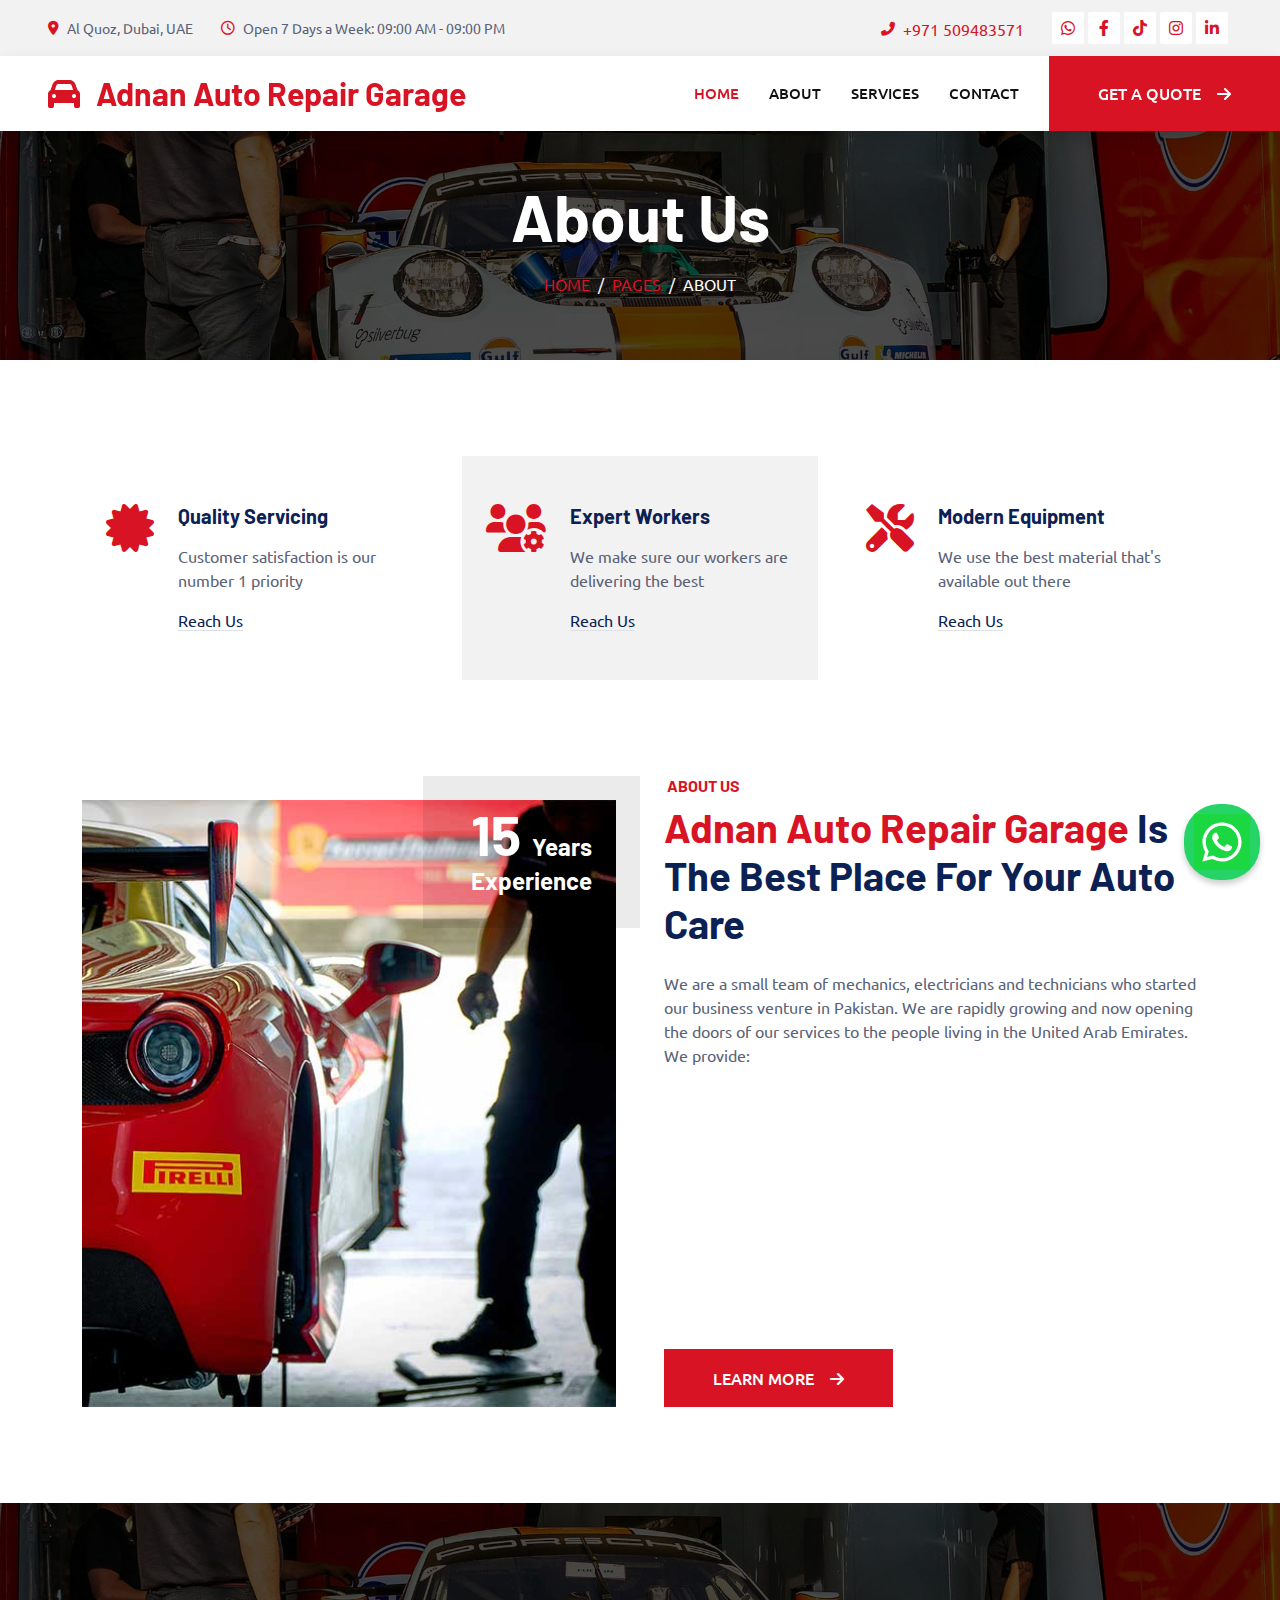
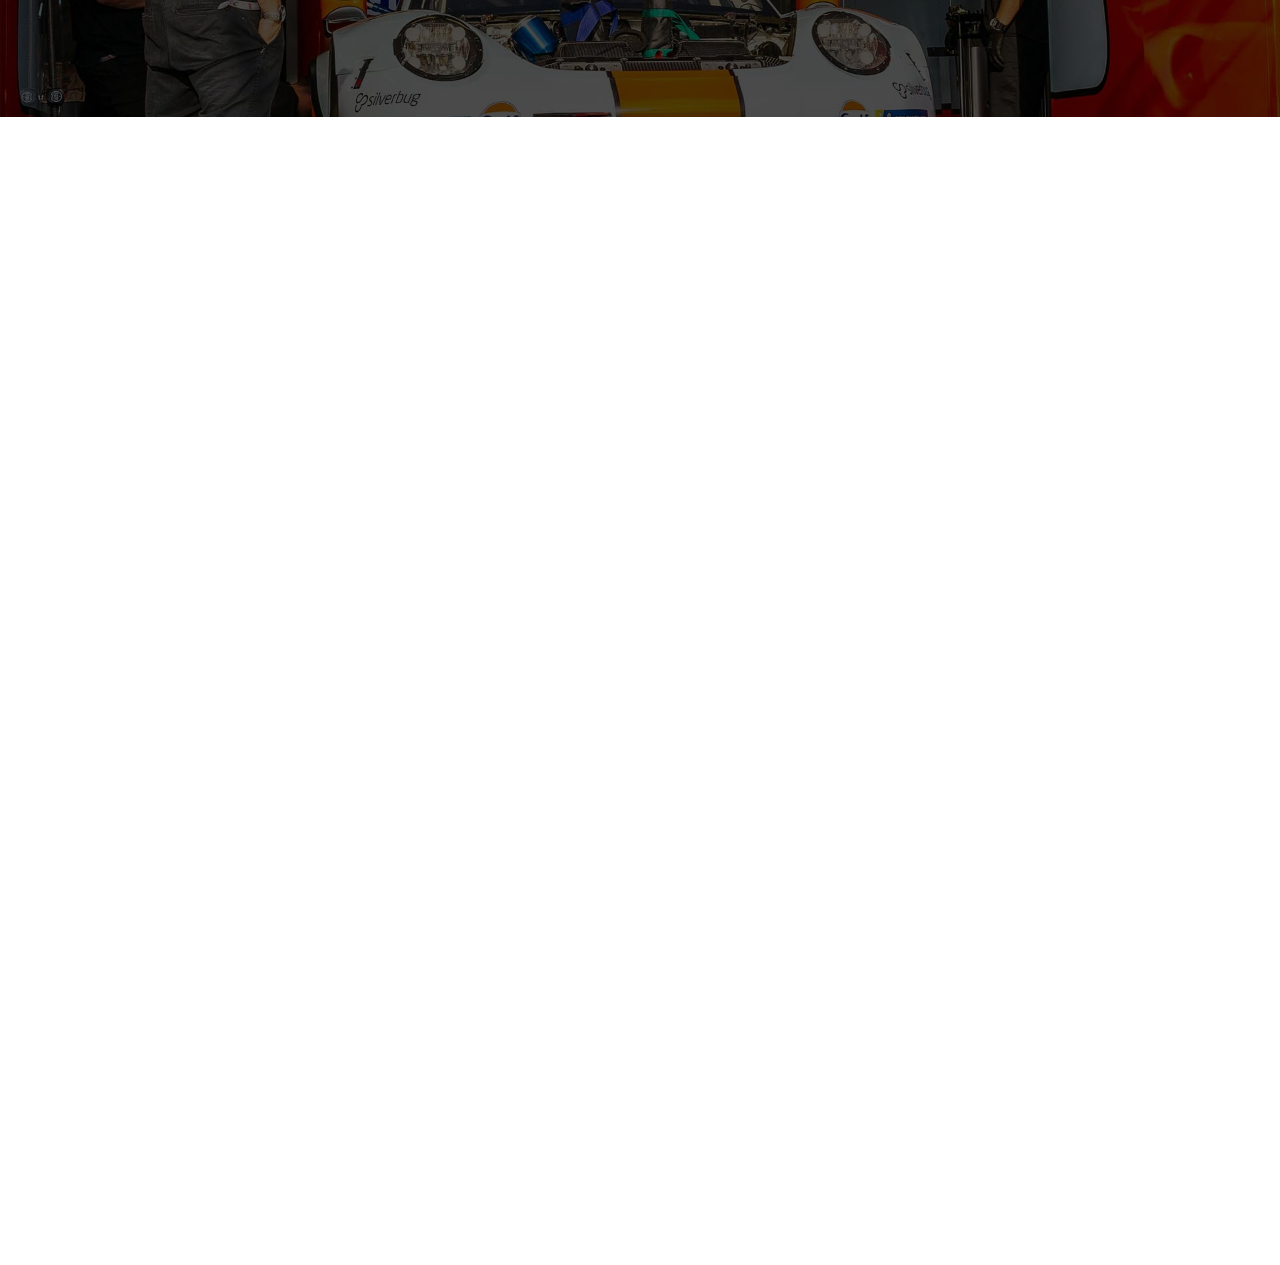
<file: about.html>
<!DOCTYPE html>
<html lang="en">
  <head>
    <meta charset="utf-8" />
    <title>About Us - Adnan Auto Repair Garage</title>
    <meta content="width=device-width, initial-scale=1.0" name="viewport" />
    <meta
      content="We, at Adnan Auto Repair Garage, are a small team of mechanics, electricians and technicians who started our business venture in Pakistan. We are rapidly growing and now opening the doors of our services to the people living in the United Arab Emirates."
      name="description"
    />
    <meta
      content="car oil change near me, engine oil change near me, engine repair"
      name="keywords"
    />
    <meta
      content="cheap oil change, auto gearbox oil change, transmission repair"
      name="keywords"
    />
    <meta
      content="car workshop, auto repair workshops, brake repair"
      name="keywords"
    />
    <meta
      content="automotive brakes, brakes repairs, brake pads for my car, car detailing"
      name="keywords"
    />
    <meta
      content="car brake pad replacement, car polishing, auto maintenance"
      name="keywords"
    />
    <meta
      content="auto repair garage, car check up, car detailing and polishing"
      name="keywords"
    />
    <meta
      content="headlight cleaning, steam car wash, engine change"
      name="keywords"
    />
    <meta
      content="ac gas refill, ac gas recharge service, engine replacement"
      name="keywords"
    />
    <meta
      content="gear change, gear replacement, suspension repair"
      name="keywords"
    />
    <meta
      content="transmission oil change, gear oil change, auto repair workshop"
      name="keywords"
    />
    <meta
      content="vehicle repair workshop, car workshop, brake pads replacement"
      name="keywords"
    />
    <meta
      content="brake shoe replacement, car brake replacement, brake pad service"
      name="keywords"
    />
    <meta
      content="brake replacement deals, get brakes done, get brake pads replaced"
      name="keywords"
    />
    <meta content="auto repair, auto garage, car garage" name="keywords" />
    <meta
      content="car repair garage, ac auto repair, auto repair shop"
      name="keywords"
    />
    <meta
      content="auto mechanical services, mechanic places, car ac gas refill"
      name="keywords"
    />
    <meta
      content="basic car maintenance, ac car service, ac repair mechanic"
      name="keywords"
    />
    <meta
      content="on site car repair near me, automatic gearbox service, oil change"
      name="keywords"
    />
    <meta
      content="engine flush, engine oil change, oil change services"
      name="keywords"
    />
    <meta
      content="transmission fluid change service, cheap engine oil change, car repair workshop"
      name="keywords"
    />
    <meta
      content="car mechanic workshop, auto mechanic workshop, auto workshop"
      name="keywords"
    />
    <meta
      content="best car workshop, car brake repair, brake repair shop"
      name="keywords"
    />
    <meta
      content="brake change, brake replacement, brake disc skimming"
      name="keywords"
    />
    <meta
      content="change brake pads car, flush transmission fluid, car air conditioning servicing"
      name="keywords"
    />
    <meta
      content="vehicles maintenance and repair, vehicle garage, car air conditioning repair"
      name="keywords"
    />
    <meta
      content="flush engine oil, rotor replacement, engine oil servicing"
      name="keywords"
    />
    <meta
      content="at home auto repair, car oil change oil change service"
      name="keywords"
    />

    <!-- Favicon -->
    <link href="img/favicon.ico" rel="icon" />

    <!-- Google Web Fonts -->
    <link rel="preconnect" href="https://fonts.googleapis.com" />
    <link rel="preconnect" href="https://fonts.gstatic.com" crossorigin />
    <link
      href="https://fonts.googleapis.com/css2?family=Barlow:wght@600;700&family=Ubuntu:wght@400;500&display=swap"
      rel="stylesheet"
    />

    <!-- Icon Font Stylesheet -->
    <link
      href="https://cdnjs.cloudflare.com/ajax/libs/font-awesome/6.0.0-beta3/css/all.min.css"
      rel="stylesheet"
    />
    <link
      href="https://cdn.jsdelivr.net/npm/bootstrap-icons@1.4.1/font/bootstrap-icons.css"
      rel="stylesheet"
    />

    <!-- Libraries Stylesheet -->
    <link href="lib/animate/animate.min.css" rel="stylesheet" />
    <link href="lib/owlcarousel/assets/owl.carousel.min.css" rel="stylesheet" />
    <link
      href="lib/tempusdominus/css/tempusdominus-bootstrap-4.min.css"
      rel="stylesheet"
    />

    <!-- Customized Bootstrap Stylesheet -->
    <link href="css/bootstrap.min.css" rel="stylesheet" />

    <!-- Template Stylesheet -->
    <link href="css/style.css" rel="stylesheet" />
  </head>

  <body>
    <!-- Spinner Start -->
    <div
      id="spinner"
      class="show bg-white position-fixed translate-middle w-100 vh-100 top-50 start-50 d-flex align-items-center justify-content-center"
    >
      <div
        class="spinner-border text-primary"
        style="width: 3rem; height: 3rem"
        role="status"
      >
        <span class="sr-only">Loading...</span>
      </div>
    </div>
    <!-- Spinner End -->

    <!-- Topbar Start -->
    <div class="container-fluid bg-light p-0">
      <div class="row gx-0 d-none d-lg-flex">
        <div class="col-lg-7 px-5 text-start">
          <div class="h-100 d-inline-flex align-items-center py-3 me-4">
            <small class="fa fa-map-marker-alt text-primary me-2"></small>
            <small>Al Quoz, Dubai, UAE</small>
          </div>
          <div class="h-100 d-inline-flex align-items-center py-3">
            <small class="far fa-clock text-primary me-2"></small>
            <small>Open 7 Days a Week: 09:00 AM - 09:00 PM</small>
          </div>
        </div>
        <div class="col-lg-5 px-5 text-end">
          <div class="h-100 d-inline-flex align-items-center py-3 me-4">
            <small class="fa fa-phone-alt text-primary me-2"></small>
            <a href="tel:+971509483571">+971 509483571</a>
          </div>
          <div class="h-100 d-inline-flex align-items-center">
            <a
              class="btn btn-sm-square bg-white text-primary me-0"
              href="https://wa.me/+971509483571?text=Hello%2C%20I%20have%20a%20query%20or%20need%20some%20service%20from%20Adnan%20Auto%20Repair%20Garage.%20Please%20contact%20me%20as%20soon%20as%20possible."
              ><i class="fab fa-whatsapp"></i></a
            >&nbsp;
            <a
              class="btn btn-sm-square bg-white text-primary me-1"
              href="https://www.facebook.com/adnanautorepair"
              ><i class="fab fa-facebook-f"></i
            ></a>
            <a
              class="btn btn-sm-square bg-white text-primary me-1"
              href="https://www.tiktok.com/@adnanautogarage"
              ><i class="fab fa-tiktok"></i
            ></a>
            <a
              class="btn btn-sm-square bg-white text-primary me-0"
              href="https://www.instagram.com/adnanautogarage/"
              ><i class="fab fa-instagram"></i></a
            >&nbsp;
            <a
              class="btn btn-sm-square bg-white text-primary me-1"
              href="https://www.linkedin.com/company/adnan-auto-repair-garage"
              ><i class="fab fa-linkedin-in"></i
            ></a>
          </div>
        </div>
      </div>
    </div>
    <!-- Topbar End -->

    <!-- Navbar Start -->
    <nav
      class="navbar navbar-expand-lg bg-white navbar-light shadow sticky-top p-0"
    >
      <a
        href="index.html"
        class="navbar-brand d-flex align-items-center px-4 px-lg-5"
      >
        <h2 class="m-0 text-primary">
          <i class="fa fa-car me-3"></i>Adnan Auto Repair Garage
        </h2>
      </a>
      <button
        type="button"
        class="navbar-toggler me-4"
        data-bs-toggle="collapse"
        data-bs-target="#navbarCollapse"
      >
        <span class="navbar-toggler-icon"></span>
      </button>
      <div class="collapse navbar-collapse" id="navbarCollapse">
        <div class="navbar-nav ms-auto p-4 p-lg-0">
          <a href="index.html" class="nav-item nav-link active">Home</a>
          <a href="about.html" class="nav-item nav-link">About</a>
          <a href="service.html" class="nav-item nav-link">Services</a>
          <a href="contact.html" class="nav-item nav-link">Contact</a>
        </div>
        <a
          href="contact.html"
          class="btn btn-primary py-4 px-lg-5 d-none d-lg-block"
          >Get A Quote<i class="fa fa-arrow-right ms-3"></i
        ></a>
      </div>
    </nav>
    <!-- Navbar End -->

    <!-- Page Header Start -->
    <div
      class="container-fluid page-header mb-5 p-0"
      style="background-image: url(img/carousel-bg-1.jpg)"
    >
      <div class="container-fluid page-header-inner py-5">
        <div class="container text-center">
          <h1 class="display-3 text-white mb-3 animated slideInDown">
            About Us
          </h1>
          <nav aria-label="breadcrumb">
            <ol class="breadcrumb justify-content-center text-uppercase">
              <li class="breadcrumb-item"><a href="#">Home</a></li>
              <li class="breadcrumb-item"><a href="#">Pages</a></li>
              <li class="breadcrumb-item text-white active" aria-current="page">
                About
              </li>
            </ol>
          </nav>
        </div>
      </div>
    </div>
    <!-- Page Header End -->

    <!-- Service Start -->
    <div class="container-xxl py-5">
      <div class="container">
        <div class="row g-4">
          <div class="col-lg-4 col-md-6 wow fadeInUp" data-wow-delay="0.1s">
            <div class="d-flex py-5 px-4">
              <i class="fa fa-certificate fa-3x text-primary flex-shrink-0"></i>
              <div class="ps-4">
                <h5 class="mb-3">Quality Servicing</h5>
                <p>Customer satisfaction is our number 1 priority</p>
                <a class="text-secondary border-bottom" href="contact.html"
                  >Reach Us</a
                >
              </div>
            </div>
          </div>
          <div class="col-lg-4 col-md-6 wow fadeInUp" data-wow-delay="0.3s">
            <div class="d-flex bg-light py-5 px-4">
              <i class="fa fa-users-cog fa-3x text-primary flex-shrink-0"></i>
              <div class="ps-4">
                <h5 class="mb-3">Expert Workers</h5>
                <p>We make sure our workers are delivering the best</p>
                <a class="text-secondary border-bottom" href="contact.html"
                  >Reach Us</a
                >
              </div>
            </div>
          </div>
          <div class="col-lg-4 col-md-6 wow fadeInUp" data-wow-delay="0.5s">
            <div class="d-flex py-5 px-4">
              <i class="fa fa-tools fa-3x text-primary flex-shrink-0"></i>
              <div class="ps-4">
                <h5 class="mb-3">Modern Equipment</h5>
                <p>We use the best material that's available out there</p>
                <a class="text-secondary border-bottom" href="contact.html"
                  >Reach Us</a
                >
              </div>
            </div>
          </div>
        </div>
      </div>
    </div>
    <!-- Service End -->

    <!-- About Start -->
    <div class="container-xxl py-5">
      <div class="container">
        <div class="row g-5">
          <div class="col-lg-6 pt-4" style="min-height: 400px">
            <div
              class="position-relative h-100 wow fadeIn"
              data-wow-delay="0.1s"
            >
              <img
                class="position-absolute img-fluid w-100 h-100"
                src="img/about.jpg"
                style="object-fit: cover"
                alt=""
              />
              <div
                class="position-absolute top-0 end-0 mt-n4 me-n4 py-4 px-5"
                style="background: rgba(0, 0, 0, 0.08)"
              >
                <h1 class="display-4 text-white mb-0">
                  15 <span class="fs-4">Years</span>
                </h1>
                <h4 class="text-white">Experience</h4>
              </div>
            </div>
          </div>
          <div class="col-lg-6">
            <h6 class="text-primary text-uppercase">&nbsp;About Us</h6>
            <h1 class="mb-4">
              <span class="text-primary">Adnan Auto Repair Garage</span> Is The
              Best Place For Your Auto Care
            </h1>
            <p class="mb-4">
              We are a small team of mechanics, electricians and technicians who
              started our business venture in Pakistan. We are rapidly growing
              and now opening the doors of our services to the people living in
              the United Arab Emirates. We provide:
            </p>
            <div class="row g-4 mb-3 pb-3">
              <div class="col-12 wow fadeIn" data-wow-delay="0.1s">
                <div class="d-flex">
                  <div
                    class="bg-light d-flex flex-shrink-0 align-items-center justify-content-center mt-1"
                    style="width: 45px; height: 45px"
                  >
                    <span class="fw-bold text-secondary">01</span>
                  </div>
                  <div class="ps-3">
                    <h6>Professional & Expert</h6>
                    <span
                      >Experienced team members that aid you in finding what's
                      the best for your need
                    </span>
                  </div>
                </div>
              </div>
              <div class="col-12 wow fadeIn" data-wow-delay="0.3s">
                <div class="d-flex">
                  <div
                    class="bg-light d-flex flex-shrink-0 align-items-center justify-content-center mt-1"
                    style="width: 45px; height: 45px"
                  >
                    <span class="fw-bold text-secondary">02</span>
                  </div>
                  <div class="ps-3">
                    <h6>Quality Servicing Center</h6>
                    <span>High quality services that are cost-effective</span>
                  </div>
                </div>
              </div>
              <div class="col-12 wow fadeIn" data-wow-delay="0.5s">
                <div class="d-flex">
                  <div
                    class="bg-light d-flex flex-shrink-0 align-items-center justify-content-center mt-1"
                    style="width: 45px; height: 45px"
                  >
                    <span class="fw-bold text-secondary">03</span>
                  </div>
                  <div class="ps-3">
                    <h6>Customer Comfort</h6>
                    <span
                      >Assistance that you need right at the comfort of your
                      home</span
                    >
                  </div>
                </div>
              </div>
            </div>
            <a href="contact.html" class="btn btn-primary py-3 px-5"
              >Learn More<i class="fa fa-arrow-right ms-3"></i
            ></a>
          </div>
        </div>
      </div>
    </div>
    <!-- About End -->

    <!-- Fact Start -->
    <div class="container-fluid fact bg-dark my-5 py-5">
      <div class="container">
        <div class="row g-4">
          <div
            class="col-md-6 col-lg-3 text-center wow fadeIn"
            data-wow-delay="0.1s"
          >
            <i class="fa fa-check fa-2x text-white mb-3"></i>
            <h2 class="text-white mb-2" data-toggle="counter-up">15</h2>
            <p class="text-white mb-0">Years Experience</p>
          </div>
          <div
            class="col-md-6 col-lg-3 text-center wow fadeIn"
            data-wow-delay="0.3s"
          >
            <i class="fa fa-users-cog fa-2x text-white mb-3"></i>
            <h2 class="text-white mb-2" data-toggle="counter-up">14</h2>
            <p class="text-white mb-0">Expert Technicians</p>
          </div>
          <div
            class="col-md-6 col-lg-3 text-center wow fadeIn"
            data-wow-delay="0.5s"
          >
            <i class="fa fa-users fa-2x text-white mb-3"></i>
            <h2 class="text-white mb-2" data-toggle="counter-up">1050</h2>
            <p class="text-white mb-0">Satisfied Clients</p>
          </div>
          <div
            class="col-md-6 col-lg-3 text-center wow fadeIn"
            data-wow-delay="0.7s"
          >
            <i class="fa fa-car fa-2x text-white mb-3"></i>
            <h2 class="text-white mb-2" data-toggle="counter-up">1230</h2>
            <p class="text-white mb-0">Completed Projects</p>
          </div>
        </div>
      </div>
    </div>
    <!-- Fact End -->

    <!-- Team Start -->
    <div class="container-xxl py-5">
      <div class="container">
        <div class="text-center wow fadeInUp" data-wow-delay="0.1s">
          <h6 class="text-primary text-uppercase">Our Technicians</h6>
          <h1 class="mb-5">Our Expert Technicians</h1>
        </div>
        <div class="row g-4">
          <div class="col-lg-3 col-md-6 wow fadeInUp" data-wow-delay="0.1s">
            <div class="team-item">
              <div class="position-relative overflow-hidden">
                <img
                  class="img-fluid"
                  src="img/dp.png"
                  alt="Garage Manager Picture"
                />
              </div>
              <div class="bg-light text-center p-4">
                <h5 class="fw-bold mb-0">Muhammad Shafique</h5>
                <small>Garage Manager</small>
              </div>
            </div>
          </div>
          <div class="col-lg-3 col-md-6 wow fadeInUp" data-wow-delay="0.3s">
            <div class="team-item">
              <div class="position-relative overflow-hidden">
                <img
                  class="img-fluid"
                  src="img/dp.png"
                  alt="Garage Manager Image"
                />
              </div>
              <div class="bg-light text-center p-4">
                <h5 class="fw-bold mb-0">Ghyyas Ahmed</h5>
                <small>Denting & Painting</small>
              </div>
            </div>
          </div>
          <div class="col-lg-3 col-md-6 wow fadeInUp" data-wow-delay="0.5s">
            <div class="team-item">
              <div class="position-relative overflow-hidden">
                <img
                  class="img-fluid"
                  src="img/dp.png"
                  alt="Denting & Painting Image"
                />
              </div>
              <div class="bg-light text-center p-4">
                <h5 class="fw-bold mb-0">Sadaat Ahmed</h5>
                <small>Mechanic</small>
              </div>
            </div>
          </div>
          <div class="col-lg-3 col-md-6 wow fadeInUp" data-wow-delay="0.7s">
            <div class="team-item">
              <div class="position-relative overflow-hidden">
                <img class="img-fluid" src="img/dp.png" alt="Mechanic Image" />
              </div>
              <div class="bg-light text-center p-4">
                <h5 class="fw-bold mb-0">Abo Ali</h5>
                <small>Electrician</small>
              </div>
            </div>
          </div>
        </div>
      </div>
    </div>
    <!-- Team End -->

    <!-- Footer Start -->
    <div
      class="container-fluid bg-dark text-light footer pt-5 mt-5 wow fadeIn"
      data-wow-delay="0.1s"
    >
      <div class="container py-5">
        <div class="row g-5">
          <div class="col-lg-4 col-md-6">
            <h4 class="text-light mb-4">Address</h4>
            <p class="mb-2">
              <i class="fa fa-map-marker-alt me-3"></i>Al Quoz, Dubai, UAE
            </p>
            <p class="mb-2">
              <i class="fa fa-phone-alt me-3"></i><a href="tel:+971509483571" style="color: #f2f2f2"
                >+971 509483571</a
              >
            </p>
            <p class="mb-2">
              <i class="fa fa-envelope me-3"></i>info@adnanautos.com
            </p>
            <div class="d-flex pt-2">
              <a
                class="btn btn-outline-light btn-social"
                href="https://wa.me/+971509483571?text=Hello%2C%20I%20have%20a%20query%20or%20need%20some%20service%20from%20Adnan%20Auto%20Repair%20Garage.%20Please%20contact%20me%20as%20soon%20as%20possible."
                ><i class="fab fa-whatsapp"></i
              ></a>
              <a
                class="btn btn-outline-light btn-social"
                href="https://www.tiktok.com/@adnanautogarage"
                ><i class="fab fa-tiktok"></i
              ></a>
              <a
                class="btn btn-outline-light btn-social"
                href="https://www.youtube.com/channel/UCS-h390QHB6Jtz_JeoeYiCQ"
                ><i class="fab fa-youtube"></i
              ></a>
              <a
                class="btn btn-outline-light btn-social"
                href="https://www.instagram.com/adnanautogarage/"
                ><i class="fab fa-instagram"></i
              ></a>
              <a
                class="btn btn-outline-light btn-social"
                href="https://www.facebook.com/adnanautorepair"
                ><i class="fab fa-facebook-f"></i
              ></a>
              <a
                class="btn btn-outline-light btn-social"
                href="https://www.linkedin.com/company/adnan-auto-repair-garage"
                ><i class="fab fa-linkedin-in"></i
              ></a>
            </div>
          </div>
          <div class="col-lg-4 col-md-6">
            <h4 class="text-light mb-4">Opening Hours</h4>
            <h6 class="text-light">Monday - Sunday:</h6>
            <p class="mb-4">09:00 AM - 09:00 PM</p>
          </div>
          <div class="col-lg-4 col-md-6">
            <h4 class="text-light mb-4">Services</h4>
            <a class="btn btn-link" href="service.html">Denting & Painting</a>
            <a class="btn btn-link" href="service.html">Tuning & Maintenance</a>
            <a class="btn btn-link" href="service.html"
              >Detailing & Polishing</a
            >
            <a class="btn btn-link" href="service.html">Electrician</a>
            <a class="btn btn-link" href="service.html">Home Car Inspection</a>
            <a class="btn btn-link" href="service.html">Sale and Purchase</a>
          </div>
        </div>
      </div>
      <div class="container">
        <div class="copyright">
          <div class="row">
            <div class="col-md-6 text-center text-md-start mb-3 mb-md-0">
              &copy;
              <a class="border-bottom" href="#">Adnan Auto Repair Garage</a>,
              All Right Reserved.

              <!--/*** This template is free as long as you keep the footer author’s credit link/attribution link/backlink. If you'd like to use the template without the footer author’s credit link/attribution link/backlink, you can purchase the Credit Removal License from "https://htmlcodex.com/credit-removal". Thank you for your support. ***/-->
              Designed By
              <a class="border-bottom" href="https://htmlcodex.com"
                >HTML Codex</a
              >
              <br />Distributed By:
              <a
                class="border-bottom"
                href="https://themewagon.com"
                target="_blank"
                >ThemeWagon</a
              >
            </div>
          </div>
        </div>
      </div>
    </div>
    <!-- Footer End -->

    <!-- Back to Top -->
<!--     <a href="#" class="btn btn-lg btn-primary btn-lg-square back-to-top"
      ><i class="bi bi-arrow-up"></i
    ></a> -->

    <a
      href="https://wa.me/+971509483571?text=Hello%2C%20I%20have%20a%20query%20or%20need%20some%20service%20from%20Adnan%20Auto%20Repair%20Garage.%20Please%20contact%20me%20as%20soon%20as%20possible."
      target="_blank"
      class="wh-icon"
    >
      <img
        src="img/whatsapp-image.svg"
        alt="WhatsApp"
        style="width: 56px; height: 56px"
      />
    </a>

    <!-- JavaScript Libraries -->
    <script src="https://code.jquery.com/jquery-3.4.1.min.js"></script>
    <script src="https://cdn.jsdelivr.net/npm/bootstrap@5.0.0/dist/js/bootstrap.bundle.min.js"></script>
    <script src="lib/wow/wow.min.js"></script>
    <script src="lib/easing/easing.min.js"></script>
    <script src="lib/waypoints/waypoints.min.js"></script>
    <script src="lib/counterup/counterup.min.js"></script>
    <script src="lib/owlcarousel/owl.carousel.min.js"></script>
    <script src="lib/tempusdominus/js/moment.min.js"></script>
    <script src="lib/tempusdominus/js/moment-timezone.min.js"></script>
    <script src="lib/tempusdominus/js/tempusdominus-bootstrap-4.min.js"></script>

    <!-- Template Javascript -->
    <script src="js/main.js"></script>
  </body>
</html>
</file>
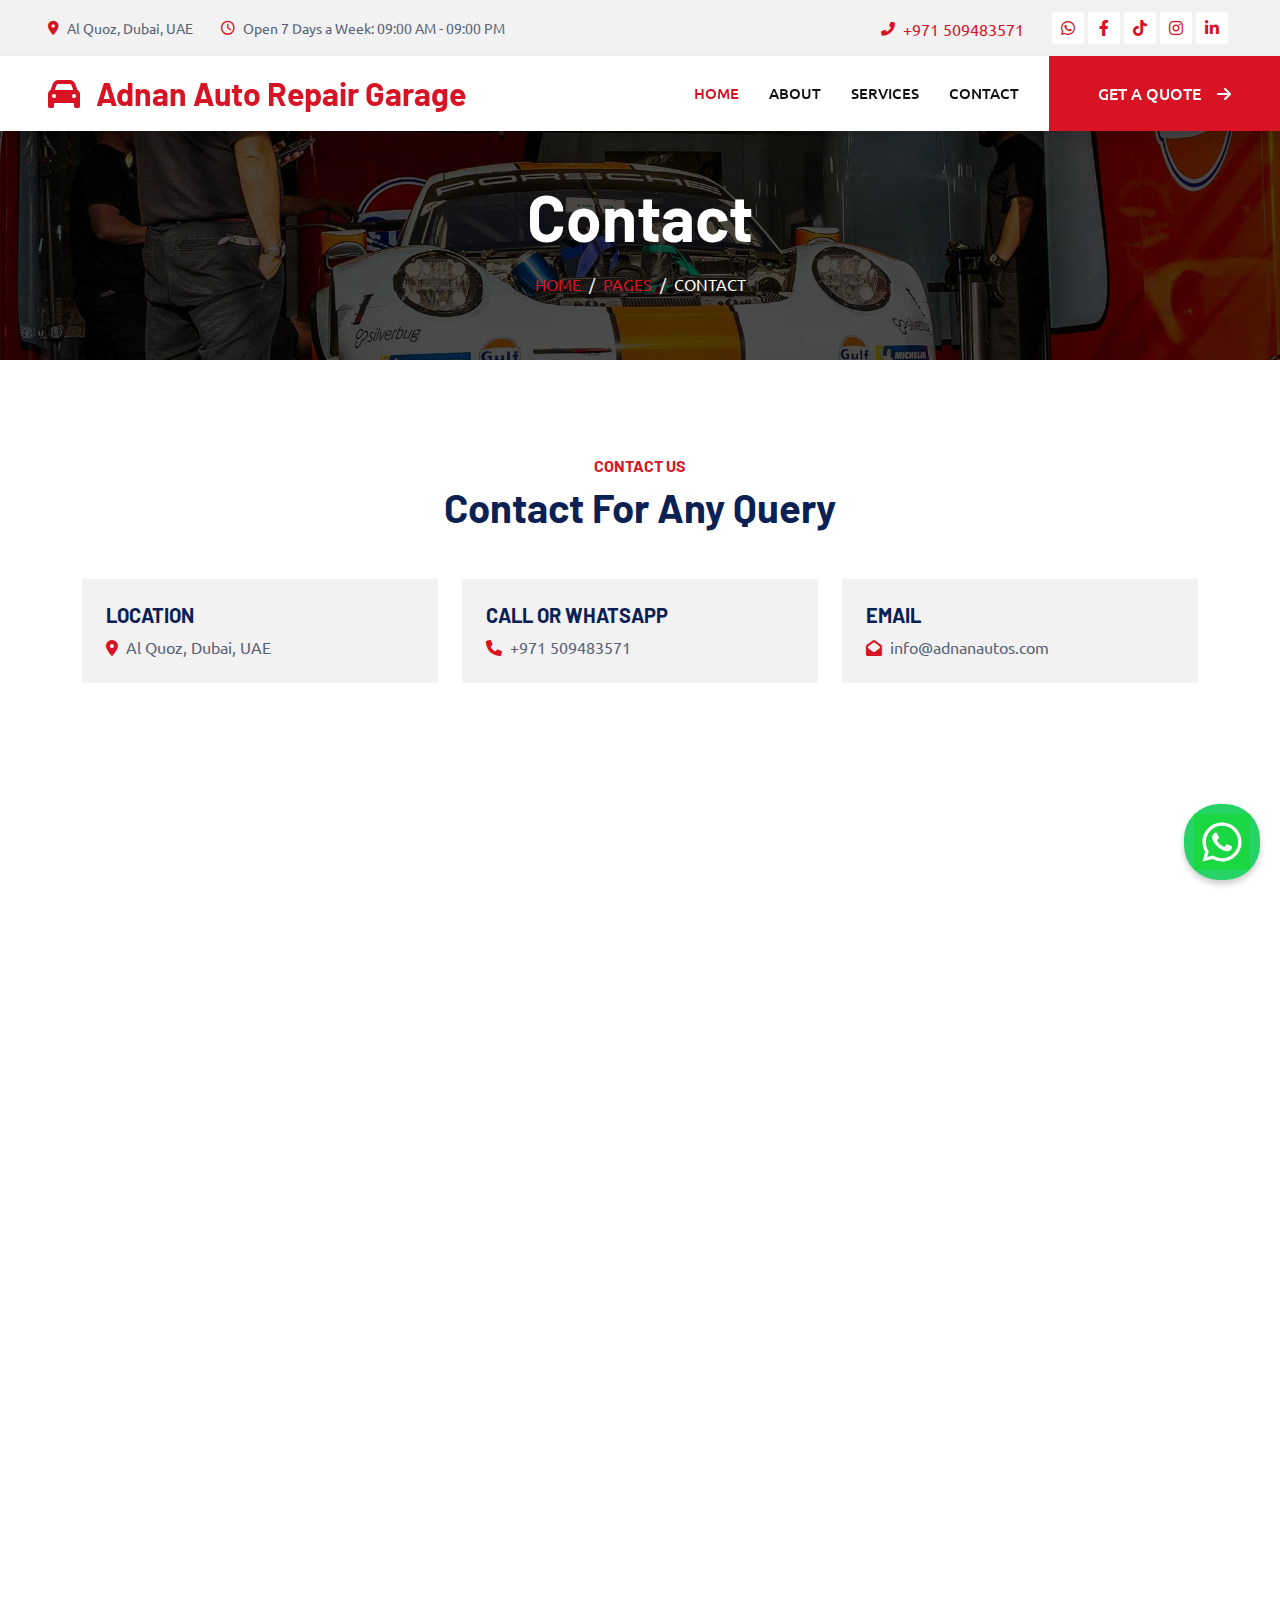
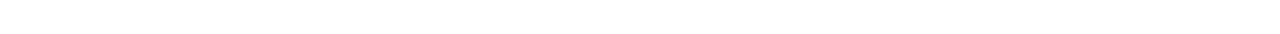
<file: contact.html>
<!DOCTYPE html>
<html lang="en">
  <head>
    <meta charset="utf-8" />
    <title>Contact Us - Adnan Auto Repair Garage</title>
    <meta content="width=device-width, initial-scale=1.0" name="viewport" />
    <meta
      content="Contact Us at Adnan Auto Repair Garage via call or on our whatsapp"
      name="description"
    />
    <meta
      content="car oil change near me, engine oil change near me, engine repair"
      name="keywords"
    />
    <meta
      content="cheap oil change, auto gearbox oil change, transmission repair"
      name="keywords"
    />
    <meta
      content="car workshop, auto repair workshops, brake repair"
      name="keywords"
    />
    <meta
      content="automotive brakes, brakes repairs, brake pads for my car, car detailing"
      name="keywords"
    />
    <meta
      content="car brake pad replacement, car polishing, auto maintenance"
      name="keywords"
    />
    <meta
      content="auto repair garage, car check up, car detailing and polishing"
      name="keywords"
    />
    <meta
      content="headlight cleaning, steam car wash, engine change"
      name="keywords"
    />
    <meta
      content="ac gas refill, ac gas recharge service, engine replacement"
      name="keywords"
    />
    <meta
      content="gear change, gear replacement, suspension repair"
      name="keywords"
    />
    <meta
      content="transmission oil change, gear oil change, auto repair workshop"
      name="keywords"
    />
    <meta
      content="vehicle repair workshop, car workshop, brake pads replacement"
      name="keywords"
    />
    <meta
      content="brake shoe replacement, car brake replacement, brake pad service"
      name="keywords"
    />
    <meta
      content="brake replacement deals, get brakes done, get brake pads replaced"
      name="keywords"
    />
    <meta content="auto repair, auto garage, car garage" name="keywords" />
    <meta
      content="car repair garage, ac auto repair, auto repair shop"
      name="keywords"
    />
    <meta
      content="auto mechanical services, mechanic places, car ac gas refill"
      name="keywords"
    />
    <meta
      content="basic car maintenance, ac car service, ac repair mechanic"
      name="keywords"
    />
    <meta
      content="on site car repair near me, automatic gearbox service, oil change"
      name="keywords"
    />
    <meta
      content="engine flush, engine oil change, oil change services"
      name="keywords"
    />
    <meta
      content="transmission fluid change service, cheap engine oil change, car repair workshop"
      name="keywords"
    />
    <meta
      content="car mechanic workshop, auto mechanic workshop, auto workshop"
      name="keywords"
    />
    <meta
      content="best car workshop, car brake repair, brake repair shop"
      name="keywords"
    />
    <meta
      content="brake change, brake replacement, brake disc skimming"
      name="keywords"
    />
    <meta
      content="change brake pads car, flush transmission fluid, car air conditioning servicing"
      name="keywords"
    />
    <meta
      content="vehicles maintenance and repair, vehicle garage, car air conditioning repair"
      name="keywords"
    />
    <meta
      content="flush engine oil, rotor replacement, engine oil servicing"
      name="keywords"
    />
    <meta
      content="at home auto repair, car oil change oil change service"
      name="keywords"
    />

    <!-- Favicon -->
    <link href="img/favicon.ico" rel="icon" />

    <!-- Google Web Fonts -->
    <link rel="preconnect" href="https://fonts.googleapis.com" />
    <link rel="preconnect" href="https://fonts.gstatic.com" crossorigin />
    <link
      href="https://fonts.googleapis.com/css2?family=Barlow:wght@600;700&family=Ubuntu:wght@400;500&display=swap"
      rel="stylesheet"
    />

    <!-- Icon Font Stylesheet -->
    <link
      href="https://cdnjs.cloudflare.com/ajax/libs/font-awesome/6.0.0-beta3/css/all.min.css"
      rel="stylesheet"
    />
    <link
      href="https://cdn.jsdelivr.net/npm/bootstrap-icons@1.4.1/font/bootstrap-icons.css"
      rel="stylesheet"
    />

    <!-- Libraries Stylesheet -->
    <link href="lib/animate/animate.min.css" rel="stylesheet" />
    <link href="lib/owlcarousel/assets/owl.carousel.min.css" rel="stylesheet" />
    <link
      href="lib/tempusdominus/css/tempusdominus-bootstrap-4.min.css"
      rel="stylesheet"
    />

    <!-- Customized Bootstrap Stylesheet -->
    <link href="css/bootstrap.min.css" rel="stylesheet" />

    <!-- Template Stylesheet -->
    <link href="css/style.css" rel="stylesheet" />
  </head>

  <body>
    <!-- Spinner Start -->
    <div
      id="spinner"
      class="show bg-white position-fixed translate-middle w-100 vh-100 top-50 start-50 d-flex align-items-center justify-content-center"
    >
      <div
        class="spinner-border text-primary"
        style="width: 3rem; height: 3rem"
        role="status"
      >
        <span class="sr-only">Loading...</span>
      </div>
    </div>
    <!-- Spinner End -->

    <!-- Topbar Start -->
    <div class="container-fluid bg-light p-0">
      <div class="row gx-0 d-none d-lg-flex">
        <div class="col-lg-7 px-5 text-start">
          <div class="h-100 d-inline-flex align-items-center py-3 me-4">
            <small class="fa fa-map-marker-alt text-primary me-2"></small>
            <small>Al Quoz, Dubai, UAE</small>
          </div>
          <div class="h-100 d-inline-flex align-items-center py-3">
            <small class="far fa-clock text-primary me-2"></small>
            <small>Open 7 Days a Week: 09:00 AM - 09:00 PM</small>
          </div>
        </div>
        <div class="col-lg-5 px-5 text-end">
          <div class="h-100 d-inline-flex align-items-center py-3 me-4">
            <small class="fa fa-phone-alt text-primary me-2"></small>
            <a href="tel:+971509483571">+971 509483571</a>
          </div>
          <div class="h-100 d-inline-flex align-items-center">
            <a
              class="btn btn-sm-square bg-white text-primary me-0"
              href="https://wa.me/+971509483571?text=Hello%2C%20I%20have%20a%20query%20or%20need%20some%20service%20from%20Adnan%20Auto%20Repair%20Garage.%20Please%20contact%20me%20as%20soon%20as%20possible."
              ><i class="fab fa-whatsapp"></i></a
            >&nbsp;
            <a
              class="btn btn-sm-square bg-white text-primary me-1"
              href="https://www.facebook.com/adnanautorepair"
              ><i class="fab fa-facebook-f"></i
            ></a>
            <a
              class="btn btn-sm-square bg-white text-primary me-1"
              href="https://www.tiktok.com/@adnanautogarage"
              ><i class="fab fa-tiktok"></i
            ></a>
            <a
              class="btn btn-sm-square bg-white text-primary me-0"
              href="https://www.instagram.com/adnanautogarage/"
              ><i class="fab fa-instagram"></i></a
            >&nbsp;
            <a
              class="btn btn-sm-square bg-white text-primary me-1"
              href="https://www.linkedin.com/company/adnan-auto-repair-garage"
              ><i class="fab fa-linkedin-in"></i
            ></a>
          </div>
        </div>
      </div>
    </div>
    <!-- Topbar End -->

    <!-- Navbar Start -->
    <nav
      class="navbar navbar-expand-lg bg-white navbar-light shadow sticky-top p-0"
    >
      <a
        href="index.html"
        class="navbar-brand d-flex align-items-center px-4 px-lg-5"
      >
        <h2 class="m-0 text-primary">
          <i class="fa fa-car me-3"></i>Adnan Auto Repair Garage
        </h2>
      </a>
      <button
        type="button"
        class="navbar-toggler me-4"
        data-bs-toggle="collapse"
        data-bs-target="#navbarCollapse"
      >
        <span class="navbar-toggler-icon"></span>
      </button>
      <div class="collapse navbar-collapse" id="navbarCollapse">
        <div class="navbar-nav ms-auto p-4 p-lg-0">
          <a href="index.html" class="nav-item nav-link active">Home</a>
          <a href="about.html" class="nav-item nav-link">About</a>
          <a href="service.html" class="nav-item nav-link">Services</a>
          <a href="contact.html" class="nav-item nav-link">Contact</a>
        </div>
        <a
          href="contact.html"
          class="btn btn-primary py-4 px-lg-5 d-none d-lg-block"
          >Get A Quote<i class="fa fa-arrow-right ms-3"></i
        ></a>
      </div>
    </nav>
    <!-- Navbar End -->

    <!-- Page Header Start -->
    <div
      class="container-fluid page-header mb-5 p-0"
      style="background-image: url(img/carousel-bg-1.jpg)"
    >
      <div class="container-fluid page-header-inner py-5">
        <div class="container text-center">
          <h1 class="display-3 text-white mb-3 animated slideInDown">
            Contact
          </h1>
          <nav aria-label="breadcrumb">
            <ol class="breadcrumb justify-content-center text-uppercase">
              <li class="breadcrumb-item"><a href="#">Home</a></li>
              <li class="breadcrumb-item"><a href="#">Pages</a></li>
              <li class="breadcrumb-item text-white active" aria-current="page">
                Contact
              </li>
            </ol>
          </nav>
        </div>
      </div>
    </div>
    <!-- Page Header End -->

    <!-- Contact Start -->
    <div class="container-xxl py-5">
      <div class="container">
        <div class="text-center wow fadeInUp" data-wow-delay="0.1s">
          <h6 class="text-primary text-uppercase">Contact Us</h6>
          <h1 class="mb-5">Contact For Any Query</h1>
        </div>
        <div class="row g-4">
          <div class="col-12">
            <div class="row gy-4">
              <div class="col-md-4">
                <div
                  class="bg-light d-flex flex-column justify-content-center p-4"
                >
                  <h5 class="text-uppercase">Location</h5>
                  <p class="m-0">
                    <i class="fa fa-map-marker-alt text-primary me-2"></i>Al
                    Quoz, Dubai, UAE
                  </p>
                </div>
              </div>
              <div class="col-md-4">
                <div
                  class="bg-light d-flex flex-column justify-content-center p-4"
                >
                  <h5 class="text-uppercase">Call or Whatsapp</h5>
                  <p class="m-0">
                    <i class="fa fa-phone text-primary me-2"></i>+971 509483571
                  </p>
                </div>
              </div>
              <div class="col-md-4">
                <div
                  class="bg-light d-flex flex-column justify-content-center p-4"
                >
                  <h5 class="text-uppercase">Email</h5>
                  <p class="m-0">
                    <i class="fa fa-envelope-open text-primary me-2"></i
                    >info@adnanautos.com
                  </p>
                </div>
              </div>
            </div>
          </div>
          <div class="col-md-12 wow fadeIn" data-wow-delay="0.1s">
            <iframe
              class="position-relative rounded w-100 h-100"
              src="https://www.google.com/maps/embed?pb=!1m14!1m8!1m3!1d14446.267814351208!2d55.2445245!3d25.1503274!3m2!1i1024!2i768!4f13.1!3m3!1m2!1s0x0%3A0x86547cd2cf2714db!2sAdnan%20Auto%20Repairing%20Garage!5e0!3m2!1sen!2s!4v1651295867120!5m2!1sen!2s"
              frameborder="0"
              style="min-height: 350px; border: 0"
              allowfullscreen=""
              aria-hidden="false"
              tabindex="0"
              referrerpolicy="no-referrer-when-downgrade"
            ></iframe>
          </div>
        </div>
      </div>
    </div>
    <!-- Contact End -->

    <!-- Footer Start -->
    <div
      class="container-fluid bg-dark text-light footer pt-5 mt-5 wow fadeIn"
      data-wow-delay="0.1s"
    >
      <div class="container py-5">
        <div class="row g-5">
          <div class="col-lg-4 col-md-6">
            <h4 class="text-light mb-4">Address</h4>
            <p class="mb-2">
              <i class="fa fa-map-marker-alt me-3"></i>Al Quoz, Dubai, UAE
            </p>
            <p class="mb-2">
              <i class="fa fa-phone-alt me-3"></i><a href="tel:+971509483571" style="color: #f2f2f2"
                >+971 509483571</a
              >
            </p>
            <p class="mb-2">
              <i class="fa fa-envelope me-3"></i>info@adnanautos.com
            </p>
            <div class="d-flex pt-2">
              <a
                class="btn btn-outline-light btn-social"
                href="https://wa.me/+971509483571?text=Hello%2C%20I%20have%20a%20query%20or%20need%20some%20service%20from%20Adnan%20Auto%20Repair%20Garage.%20Please%20contact%20me%20as%20soon%20as%20possible."
                ><i class="fab fa-whatsapp"></i
              ></a>
              <a
                class="btn btn-outline-light btn-social"
                href="https://www.tiktok.com/@adnanautogarage"
                ><i class="fab fa-tiktok"></i
              ></a>
              <a
                class="btn btn-outline-light btn-social"
                href="https://www.youtube.com/channel/UCS-h390QHB6Jtz_JeoeYiCQ"
                ><i class="fab fa-youtube"></i
              ></a>
              <a
                class="btn btn-outline-light btn-social"
                href="https://www.instagram.com/adnanautogarage/"
                ><i class="fab fa-instagram"></i
              ></a>
              <a
                class="btn btn-outline-light btn-social"
                href="https://www.facebook.com/adnanautorepair"
                ><i class="fab fa-facebook-f"></i
              ></a>
              <a
                class="btn btn-outline-light btn-social"
                href="https://www.linkedin.com/company/adnan-auto-repair-garage"
                ><i class="fab fa-linkedin-in"></i
              ></a>
            </div>
          </div>
          <div class="col-lg-4 col-md-6">
            <h4 class="text-light mb-4">Opening Hours</h4>
            <h6 class="text-light">Monday - Sunday:</h6>
            <p class="mb-4">09:00 AM - 09:00 PM</p>
          </div>
          <div class="col-lg-4 col-md-6">
            <h4 class="text-light mb-4">Services</h4>
            <a class="btn btn-link" href="service.html">Denting & Painting</a>
            <a class="btn btn-link" href="service.html">Tuning & Maintenance</a>
            <a class="btn btn-link" href="service.html"
              >Detailing & Polishing</a
            >
            <a class="btn btn-link" href="service.html">Electrician</a>
            <a class="btn btn-link" href="service.html">Home Car Inspection</a>
            <a class="btn btn-link" href="service.html">Sale and Purchase</a>
          </div>
        </div>
      </div>
      <div class="container">
        <div class="copyright">
          <div class="row">
            <div class="col-md-6 text-center text-md-start mb-3 mb-md-0">
              &copy;
              <a class="border-bottom" href="#">Adnan Auto Repair Garage</a>,
              All Right Reserved.

              <!--/*** This template is free as long as you keep the footer author’s credit link/attribution link/backlink. If you'd like to use the template without the footer author’s credit link/attribution link/backlink, you can purchase the Credit Removal License from "https://htmlcodex.com/credit-removal". Thank you for your support. ***/-->
              Designed By
              <a class="border-bottom" href="https://htmlcodex.com"
                >HTML Codex</a
              >
              <br />Distributed By:
              <a
                class="border-bottom"
                href="https://themewagon.com"
                target="_blank"
                >ThemeWagon</a
              >
            </div>
          </div>
        </div>
      </div>
    </div>
    <!-- Footer End -->

    <!-- Back to Top -->
<!--     <a href="#" class="btn btn-lg btn-primary btn-lg-square back-to-top"
      ><i class="bi bi-arrow-up"></i
    ></a> -->

    <a
      href="https://wa.me/+971509483571?text=Hello%2C%20I%20have%20a%20query%20or%20need%20some%20service%20from%20Adnan%20Auto%20Repair%20Garage.%20Please%20contact%20me%20as%20soon%20as%20possible."
      target="_blank"
      class="wh-icon"
    >
      <img
        src="img/whatsapp-image.svg"
        alt="WhatsApp"
        style="width: 56px; height: 56px"
      />
    </a>

    <!-- JavaScript Libraries -->
    <script src="https://code.jquery.com/jquery-3.4.1.min.js"></script>
    <script src="https://cdn.jsdelivr.net/npm/bootstrap@5.0.0/dist/js/bootstrap.bundle.min.js"></script>
    <script src="lib/wow/wow.min.js"></script>
    <script src="lib/easing/easing.min.js"></script>
    <script src="lib/waypoints/waypoints.min.js"></script>
    <script src="lib/counterup/counterup.min.js"></script>
    <script src="lib/owlcarousel/owl.carousel.min.js"></script>
    <script src="lib/tempusdominus/js/moment.min.js"></script>
    <script src="lib/tempusdominus/js/moment-timezone.min.js"></script>
    <script src="lib/tempusdominus/js/tempusdominus-bootstrap-4.min.js"></script>

    <!-- Template Javascript -->
    <script src="js/main.js"></script>
  </body>
</html>
</file>
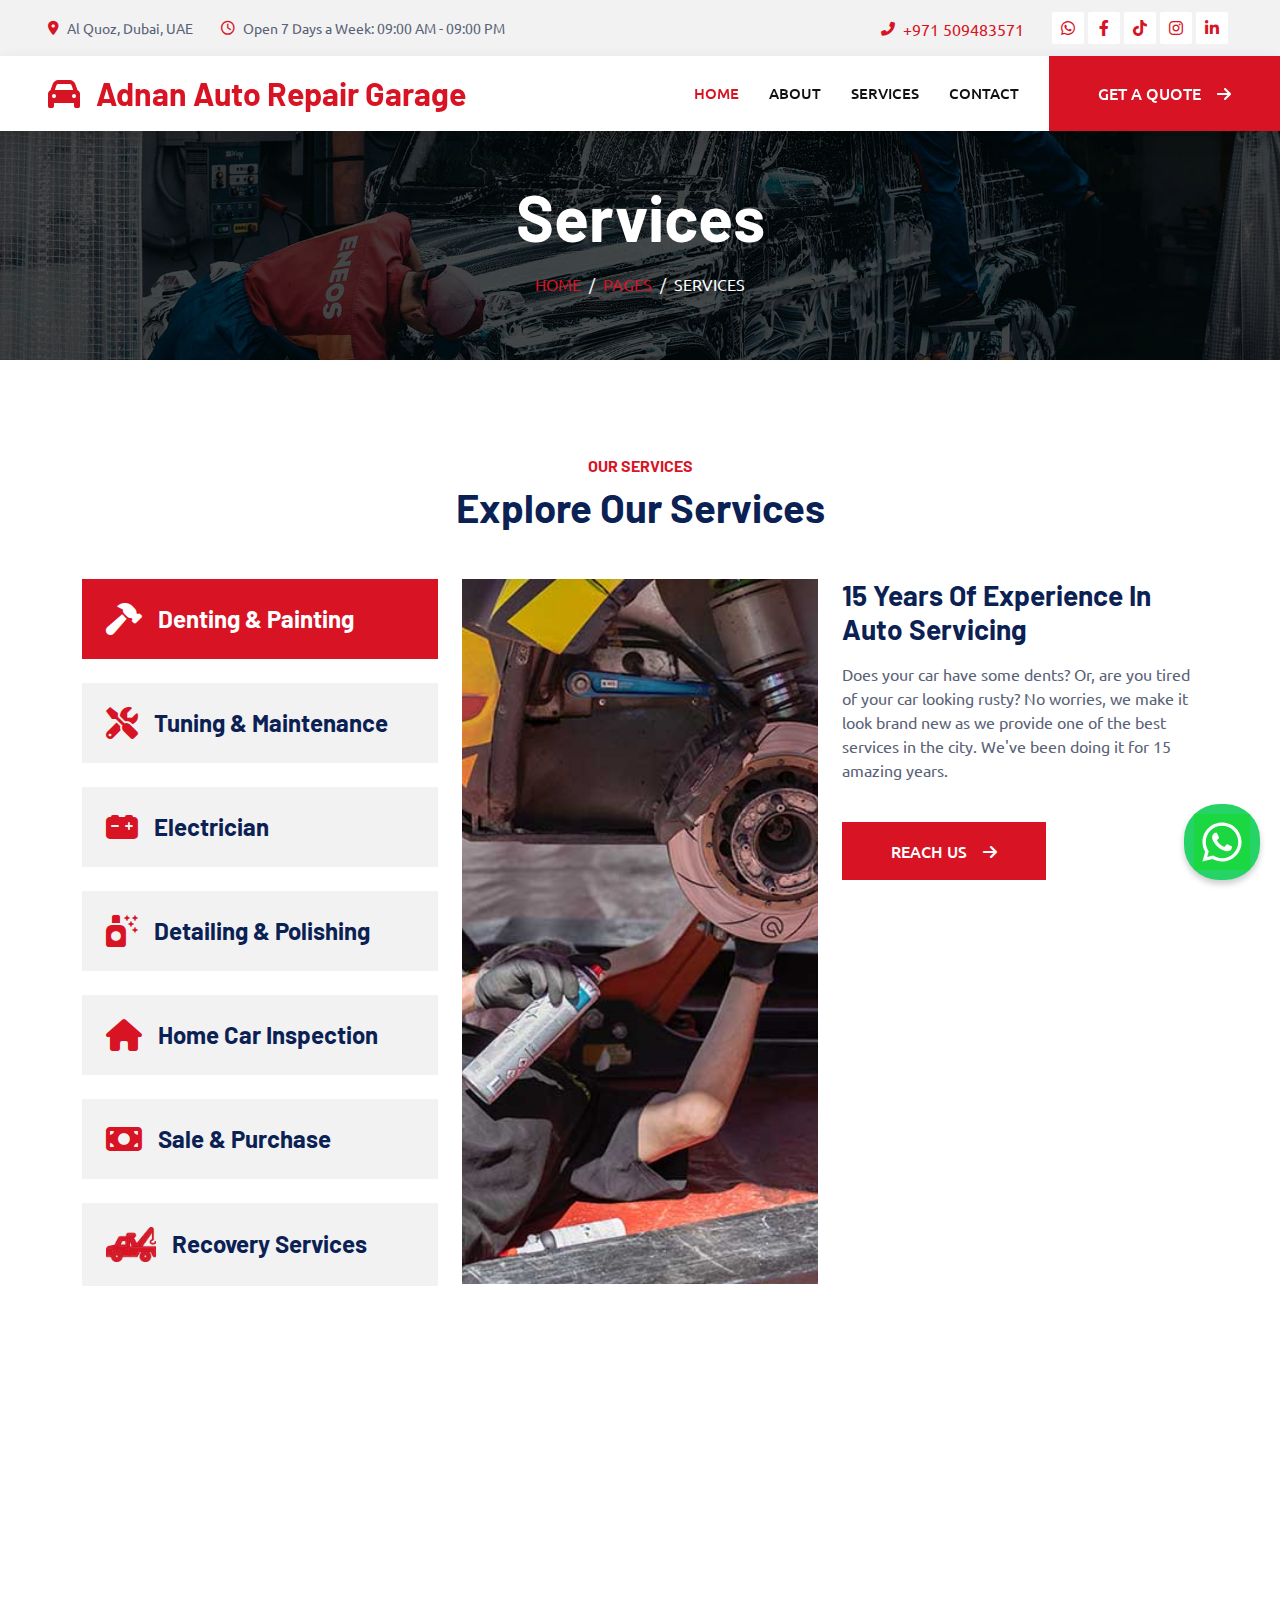
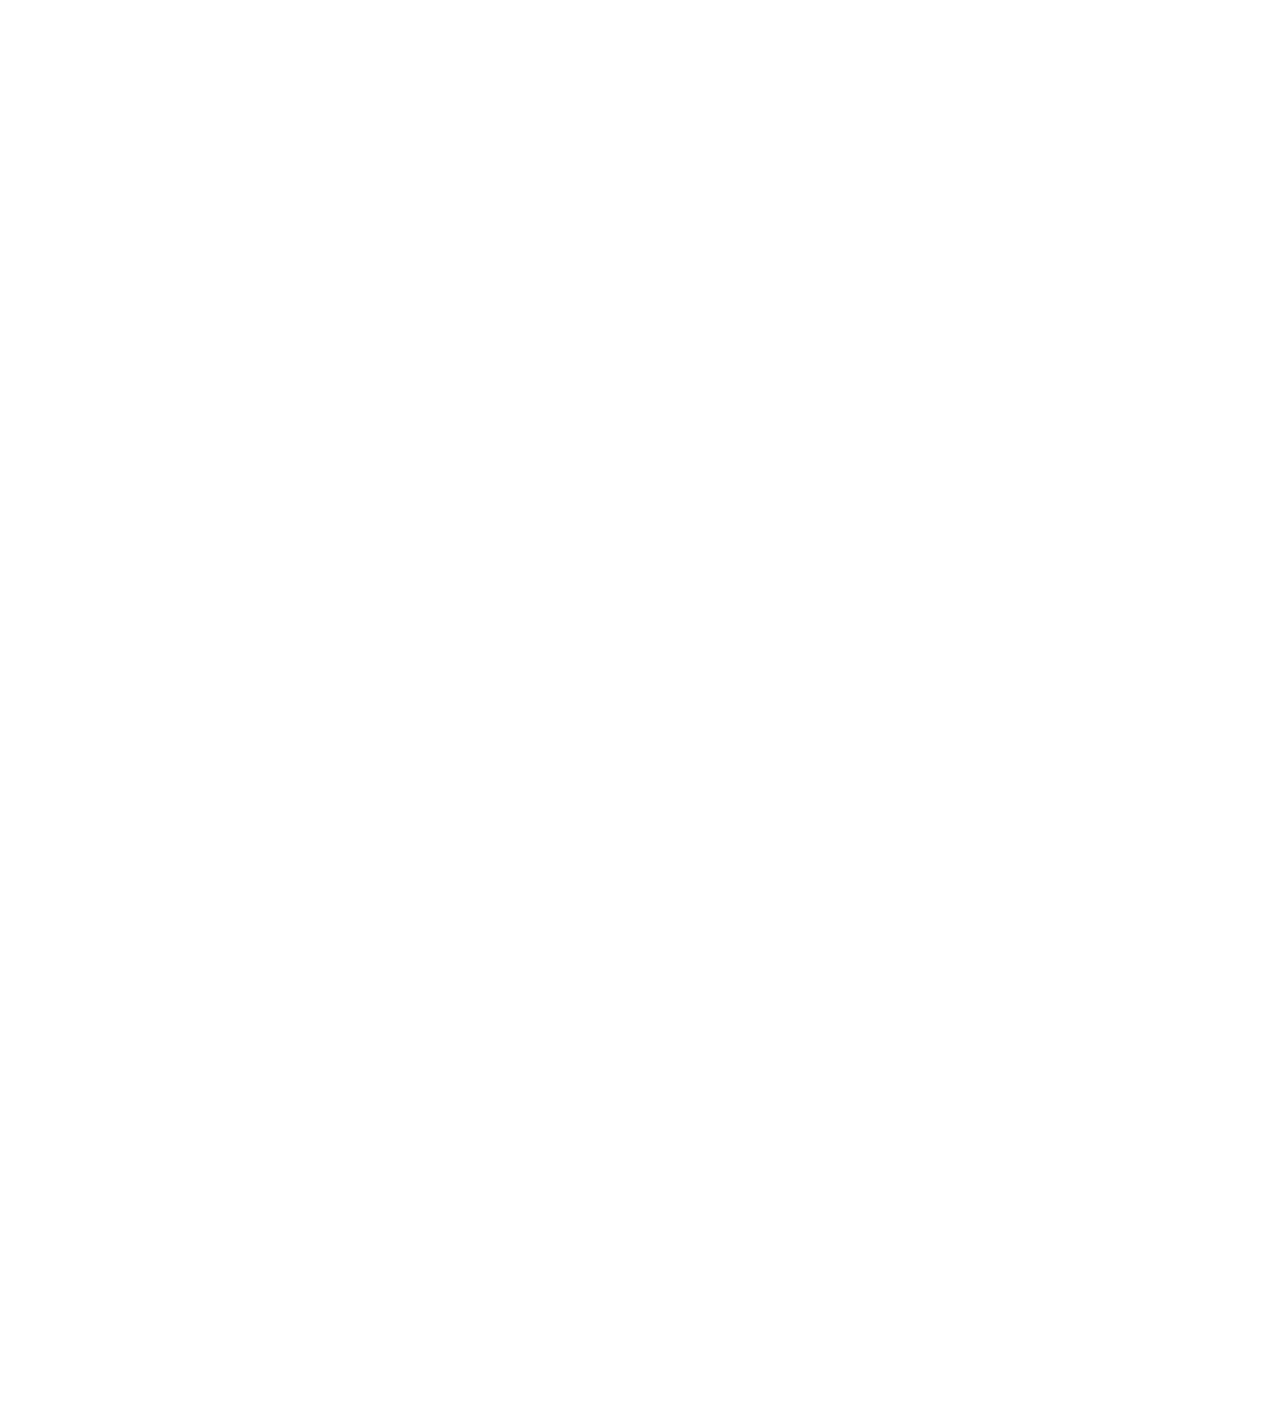
<file: service.html>
<!DOCTYPE html>
<html lang="en">
  <head>
    <meta charset="utf-8" />
    <title>Services - Adnan Auto Repair Garage</title>
    <meta content="width=device-width, initial-scale=1.0" name="viewport" />
    <meta
      content="At Adnan Auto Repair Garage, we provides car/vehicle services that include tuning and maintenance, detailing and polishing, denting, painting, home car inspection and sale and purchase of all kinds of vehicles"
      name="description"
    />
    <meta
      content="car oil change near me, engine oil change near me, engine repair"
      name="keywords"
    />
    <meta
      content="cheap oil change, auto gearbox oil change, transmission repair"
      name="keywords"
    />
    <meta
      content="car workshop, auto repair workshops, brake repair"
      name="keywords"
    />
    <meta
      content="automotive brakes, brakes repairs, brake pads for my car, car detailing"
      name="keywords"
    />
    <meta
      content="car brake pad replacement, car polishing, auto maintenance"
      name="keywords"
    />
    <meta
      content="auto repair garage, car check up, car detailing and polishing"
      name="keywords"
    />
    <meta
      content="headlight cleaning, steam car wash, engine change"
      name="keywords"
    />
    <meta
      content="ac gas refill, ac gas recharge service, engine replacement"
      name="keywords"
    />
    <meta
      content="gear change, gear replacement, suspension repair"
      name="keywords"
    />
    <meta
      content="transmission oil change, gear oil change, auto repair workshop"
      name="keywords"
    />
    <meta
      content="vehicle repair workshop, car workshop, brake pads replacement"
      name="keywords"
    />
    <meta
      content="brake shoe replacement, car brake replacement, brake pad service"
      name="keywords"
    />
    <meta
      content="brake replacement deals, get brakes done, get brake pads replaced"
      name="keywords"
    />
    <meta content="auto repair, auto garage, car garage" name="keywords" />
    <meta
      content="car repair garage, ac auto repair, auto repair shop"
      name="keywords"
    />
    <meta
      content="auto mechanical services, mechanic places, car ac gas refill"
      name="keywords"
    />
    <meta
      content="basic car maintenance, ac car service, ac repair mechanic"
      name="keywords"
    />
    <meta
      content="on site car repair near me, automatic gearbox service, oil change"
      name="keywords"
    />
    <meta
      content="engine flush, engine oil change, oil change services"
      name="keywords"
    />
    <meta
      content="transmission fluid change service, cheap engine oil change, car repair workshop"
      name="keywords"
    />
    <meta
      content="car mechanic workshop, auto mechanic workshop, auto workshop"
      name="keywords"
    />
    <meta
      content="best car workshop, car brake repair, brake repair shop"
      name="keywords"
    />
    <meta
      content="brake change, brake replacement, brake disc skimming"
      name="keywords"
    />
    <meta
      content="change brake pads car, flush transmission fluid, car air conditioning servicing"
      name="keywords"
    />
    <meta
      content="vehicles maintenance and repair, vehicle garage, car air conditioning repair"
      name="keywords"
    />
    <meta
      content="flush engine oil, rotor replacement, engine oil servicing"
      name="keywords"
    />
    <meta
      content="at home auto repair, car oil change oil change service"
      name="keywords"
    />

    <!-- Favicon -->
    <link href="img/favicon.ico" rel="icon" />

    <!-- Google Web Fonts -->
    <link rel="preconnect" href="https://fonts.googleapis.com" />
    <link rel="preconnect" href="https://fonts.gstatic.com" crossorigin />
    <link
      href="https://fonts.googleapis.com/css2?family=Barlow:wght@600;700&family=Ubuntu:wght@400;500&display=swap"
      rel="stylesheet"
    />

    <!-- Icon Font Stylesheet -->
    <link
      href="https://cdnjs.cloudflare.com/ajax/libs/font-awesome/6.0.0-beta3/css/all.min.css"
      rel="stylesheet"
    />
    <link
      href="https://cdn.jsdelivr.net/npm/bootstrap-icons@1.4.1/font/bootstrap-icons.css"
      rel="stylesheet"
    />

    <!-- Libraries Stylesheet -->
    <link href="lib/animate/animate.min.css" rel="stylesheet" />
    <link href="lib/owlcarousel/assets/owl.carousel.min.css" rel="stylesheet" />
    <link
      href="lib/tempusdominus/css/tempusdominus-bootstrap-4.min.css"
      rel="stylesheet"
    />

    <!-- Customized Bootstrap Stylesheet -->
    <link href="css/bootstrap.min.css" rel="stylesheet" />

    <!-- Template Stylesheet -->
    <link href="css/style.css" rel="stylesheet" />
  </head>

  <body>
    <!-- Spinner Start -->
    <div
      id="spinner"
      class="show bg-white position-fixed translate-middle w-100 vh-100 top-50 start-50 d-flex align-items-center justify-content-center"
    >
      <div
        class="spinner-border text-primary"
        style="width: 3rem; height: 3rem"
        role="status"
      >
        <span class="sr-only">Loading...</span>
      </div>
    </div>
    <!-- Spinner End -->

    <!-- Topbar Start -->
    <div class="container-fluid bg-light p-0">
      <div class="row gx-0 d-none d-lg-flex">
        <div class="col-lg-7 px-5 text-start">
          <div class="h-100 d-inline-flex align-items-center py-3 me-4">
            <small class="fa fa-map-marker-alt text-primary me-2"></small>
            <small>Al Quoz, Dubai, UAE</small>
          </div>
          <div class="h-100 d-inline-flex align-items-center py-3">
            <small class="far fa-clock text-primary me-2"></small>
            <small>Open 7 Days a Week: 09:00 AM - 09:00 PM</small>
          </div>
        </div>
        <div class="col-lg-5 px-5 text-end">
          <div class="h-100 d-inline-flex align-items-center py-3 me-4">
            <small class="fa fa-phone-alt text-primary me-2"></small>
            <a href="tel:+971509483571">+971 509483571</a>
          </div>
          <div class="h-100 d-inline-flex align-items-center">
            <a
              class="btn btn-sm-square bg-white text-primary me-0"
              href="https://wa.me/+971509483571?text=Hello%2C%20I%20have%20a%20query%20or%20need%20some%20service%20from%20Adnan%20Auto%20Repair%20Garage.%20Please%20contact%20me%20as%20soon%20as%20possible."
              ><i class="fab fa-whatsapp"></i></a
            >&nbsp;
            <a
              class="btn btn-sm-square bg-white text-primary me-1"
              href="https://www.facebook.com/adnanautorepair"
              ><i class="fab fa-facebook-f"></i
            ></a>
            <a
              class="btn btn-sm-square bg-white text-primary me-1"
              href="https://www.tiktok.com/@adnanautogarage"
              ><i class="fab fa-tiktok"></i
            ></a>
            <a
              class="btn btn-sm-square bg-white text-primary me-0"
              href="https://www.instagram.com/adnanautogarage/"
              ><i class="fab fa-instagram"></i></a
            >&nbsp;
            <a
              class="btn btn-sm-square bg-white text-primary me-1"
              href="https://www.linkedin.com/company/adnan-auto-repair-garage"
              ><i class="fab fa-linkedin-in"></i
            ></a>
          </div>
        </div>
      </div>
    </div>
    <!-- Topbar End -->

    <!-- Navbar Start -->
    <nav
      class="navbar navbar-expand-lg bg-white navbar-light shadow sticky-top p-0"
    >
      <a
        href="index.html"
        class="navbar-brand d-flex align-items-center px-4 px-lg-5"
      >
        <h2 class="m-0 text-primary">
          <i class="fa fa-car me-3"></i>Adnan Auto Repair Garage
        </h2>
      </a>
      <button
        type="button"
        class="navbar-toggler me-4"
        data-bs-toggle="collapse"
        data-bs-target="#navbarCollapse"
      >
        <span class="navbar-toggler-icon"></span>
      </button>
      <div class="collapse navbar-collapse" id="navbarCollapse">
        <div class="navbar-nav ms-auto p-4 p-lg-0">
          <a href="index.html" class="nav-item nav-link active">Home</a>
          <a href="about.html" class="nav-item nav-link">About</a>
          <a href="service.html" class="nav-item nav-link">Services</a>
          <a href="contact.html" class="nav-item nav-link">Contact</a>
        </div>
        <a
          href="contact.html"
          class="btn btn-primary py-4 px-lg-5 d-none d-lg-block"
          >Get A Quote<i class="fa fa-arrow-right ms-3"></i
        ></a>
      </div>
    </nav>
    <!-- Navbar End -->

    <!-- Page Header Start -->
    <div
      class="container-fluid page-header mb-5 p-0"
      style="background-image: url(img/carousel-bg-2.jpg)"
    >
      <div class="container-fluid page-header-inner py-5">
        <div class="container text-center">
          <h1 class="display-3 text-white mb-3 animated slideInDown">
            Services
          </h1>
          <nav aria-label="breadcrumb">
            <ol class="breadcrumb justify-content-center text-uppercase">
              <li class="breadcrumb-item"><a href="#">Home</a></li>
              <li class="breadcrumb-item"><a href="#">Pages</a></li>
              <li class="breadcrumb-item text-white active" aria-current="page">
                Services
              </li>
            </ol>
          </nav>
        </div>
      </div>
    </div>
    <!-- Page Header End -->

    <!-- Service Start -->
    <div class="container-xxl service py-5">
      <div class="container">
        <div class="text-center wow fadeInUp" data-wow-delay="0.1s">
          <h6 class="text-primary text-uppercase">Our Services</h6>
          <h1 class="mb-5">Explore Our Services</h1>
        </div>
        <div class="row g-4 wow fadeInUp" data-wow-delay="0.3s">
          <div class="col-lg-4">
            <div class="nav w-100 nav-pills me-4">
              <button
                class="nav-link w-100 d-flex align-items-center text-start p-4 mb-4 active"
                data-bs-toggle="pill"
                data-bs-target="#tab-pane-3"
                type="button"
                onclick="switchBack()"
              >
                <i class="fas fa-hammer fa-2x me-3"></i>
                <h4 class="m-0">Denting & Painting</h4>
              </button>
              <button
                class="nav-link w-100 d-flex align-items-center text-start p-4 mb-4"
                data-bs-toggle="pill"
                data-bs-target="#tab-pane-4"
                type="button"
                onclick="switchBack()"
              >
                <i class="fa-solid fa-screwdriver-wrench fa-2x me-3"></i>
                <h4 class="m-0">Tuning & Maintenance</h4>
              </button>
              <button
                class="nav-link w-100 d-flex align-items-center text-start p-4 mb-4"
                data-bs-toggle="pill"
                data-bs-target="#tab-pane-2"
                type="button"
                onclick="switchBack()"
              >
                <i class="fa-solid fa-car-battery fa-2x me-3"></i>
                <h4 class="m-0">Electrician</h4>
              </button>
              <button
                class="nav-link w-100 d-flex align-items-center text-start p-4 mb-4"
                data-bs-toggle="pill"
                data-bs-target="#tab-pane-3"
                type="button"
                onclick="switchBack()"
              >
                <i class="fa-solid fa-spray-can-sparkles fa-2x me-3"></i>
                <h4 class="m-0">Detailing & Polishing</h4>
              </button>

              <button
                class="nav-link w-100 d-flex align-items-center text-start p-4 mb-4"
                data-bs-toggle="pill"
                data-bs-target="#tab-pane-6"
                type="button"
                onclick="switchBack()"
              >
                <i class="fa-solid fa-house fa-2x me-3"></i>
                <h4 class="m-0">Home Car Inspection</h4>
              </button>

              <button
                class="nav-link w-100 d-flex align-items-center text-start p-4 mb-4"
                data-bs-toggle="pill"
                data-bs-target="#tab-pane-7"
                type="button"
                onclick="switchBack()"
              >
                <i class="fa-solid fa-money-bill fa-2x me-3"></i>
                <h4 class="m-0">Sale & Purchase</h4>
              </button>

              <button
                class="nav-link w-100 d-flex align-items-center text-start p-4 mb-0"
                data-bs-toggle="pill"
                data-bs-target="#tab-pane-5"
                type="button"
                onclick="changeColor()"
              >
                <img
                  id="carImage"
                  height="35rem"
                  style="margin-right: 1rem"
                  src="img/car-tow-icon-no-background.png"
                />
                <h4 class="m-0">Recovery Services</h4>
              </button>
              <script>
                function changeColor() {
                  const img = document.getElementById('carImage');
                  const currentSrc = img.src;
                  const whiteImageSrc =
                    'img/car-tow-icon-white-removebg-preview.png';

                  img.src = currentSrc.includes('no-background')
                    ? whiteImageSrc
                    : whiteImageSrc;
                }

                function switchBack() {
                  const img = document.getElementById('carImage');
                  const redImageSrc = 'img/car-tow-icon-no-background.png';
                  img.src = redImageSrc;
                }
              </script>
            </div>
          </div>
          <div class="col-lg-8">
            <div class="tab-content w-100">
              <div class="tab-pane fade" id="tab-pane-1">
                <div class="row g-4">
                  <div class="col-md-6" style="min-height: 705px">
                    <div class="position-relative h-100">
                      <img
                        class="position-absolute img-fluid w-100 h-100"
                        src="img/service-1.jpg"
                        style="object-fit: cover"
                        alt=""
                      />
                    </div>
                  </div>
                  <div class="col-md-6">
                    <h3 class="mb-3">
                      15 Years Of Experience In Auto Servicing
                    </h3>
                    <p class="mb-4">
                      We provide services to you at the comfort of your home.
                      Our team will arrive at your doorstep to inspect your
                      vehicle.
                    </p>
                    <a href="" class="btn btn-primary py-3 px-5 mt-3"
                      >Reach Us<i class="fa fa-arrow-right ms-3"></i
                    ></a>
                  </div>
                </div>
              </div>
              <div class="tab-pane fade" id="tab-pane-2">
                <div class="row g-4">
                  <div class="col-md-6" style="min-height: 705px">
                    <div class="position-relative h-100">
                      <img
                        class="position-absolute img-fluid w-100 h-100"
                        src="img/service-2.jpg"
                        style="object-fit: cover"
                        alt=""
                      />
                    </div>
                  </div>
                  <div class="col-md-6">
                    <h3 class="mb-3">
                      15 Years Of Experience In Auto Servicing
                    </h3>
                    <p class="mb-4">
                      Has your car's battery ran out of its energy? We are here
                      to provide you with the best electricians.
                    </p>
                    <a href="" class="btn btn-primary py-3 px-5 mt-3"
                      >Reach Us<i class="fa fa-arrow-right ms-3"></i
                    ></a>
                  </div>
                </div>
              </div>
              <div class="tab-pane fade show active" id="tab-pane-3">
                <div class="row g-4">
                  <div class="col-md-6" style="min-height: 705px">
                    <div class="position-relative h-100">
                      <img
                        class="position-absolute img-fluid w-100 h-100"
                        src="img/service-3.jpg"
                        style="object-fit: cover"
                        alt=""
                      />
                    </div>
                  </div>
                  <div class="col-md-6">
                    <h3 class="mb-3">
                      15 Years Of Experience In Auto Servicing
                    </h3>
                    <p class="mb-4">
                      Does your car have some dents? Or, are you tired of your
                      car looking rusty? No worries, we make it look brand new
                      as we provide one of the best services in the city. We've
                      been doing it for 15 amazing years.
                    </p>
                    <a href="" class="btn btn-primary py-3 px-5 mt-3"
                      >Reach Us<i class="fa fa-arrow-right ms-3"></i
                    ></a>
                  </div>
                </div>
              </div>
              <div class="tab-pane fade" id="tab-pane-4">
                <div class="row g-4">
                  <div class="col-md-6" style="min-height: 705px">
                    <div class="position-relative h-100">
                      <img
                        class="position-absolute img-fluid w-100 h-100"
                        src="img/service-4.jpg"
                        style="object-fit: cover"
                        alt=""
                      />
                    </div>
                  </div>
                  <div class="col-md-6">
                    <h3 class="mb-3">
                      15 Years Of Experience In Auto Servicing
                    </h3>
                    <p class="mb-4">
                      We keep your car running smoothly on the road.
                    </p>
                    <a href="" class="btn btn-primary py-3 px-5 mt-3"
                      >Reach Us<i class="fa fa-arrow-right ms-3"></i
                    ></a>
                  </div>
                </div>
              </div>
              <div class="tab-pane fade" id="tab-pane-5">
                <div class="row g-4">
                  <div class="col-md-6" style="min-height: 705px">
                    <div class="position-relative h-100">
                      <img
                        class="position-absolute img-fluid w-100 h-100"
                        src="img/car-tow.webp"
                        style="object-fit: cover"
                        alt=""
                      />
                    </div>
                  </div>
                  <div class="col-md-6">
                    <h3 class="mb-3">
                      15 Years Of Experience In Auto Servicing
                    </h3>
                    <p class="mb-4">
                      We also provide recovery services for your vehicles at a
                      discounted rate.
                    </p>
                    <a href="" class="btn btn-primary py-3 px-5 mt-3"
                      >Reach Us<i class="fa fa-arrow-right ms-3"></i
                    ></a>
                  </div>
                </div>
              </div>
              <div class="tab-pane fade" id="tab-pane-6">
                <div class="row g-4">
                  <div class="col-md-6" style="min-height: 705px">
                    <div class="position-relative h-100">
                      <img
                        class="position-absolute img-fluid w-100 h-100"
                        src="img/home-car-inspection.jpeg"
                        style="object-fit: cover"
                        alt=""
                      />
                    </div>
                  </div>
                  <div class="col-md-6">
                    <h3 class="mb-3">
                      15 Years Of Experience In Auto Servicing
                    </h3>
                    <p class="mb-4">
                      We provide services to you at the comfort of your home.
                      Our team will arrive at your doorstep to inspect your
                      vehicle.
                    </p>
                    <a href="" class="btn btn-primary py-3 px-5 mt-3"
                      >Reach Us<i class="fa fa-arrow-right ms-3"></i
                    ></a>
                  </div>
                </div>
              </div>
              <div class="tab-pane fade" id="tab-pane-7">
                <div class="row g-4">
                  <div class="col-md-6" style="min-height: 705px">
                    <div class="position-relative h-100">
                      <img
                        class="position-absolute img-fluid w-100 h-100"
                        src="img/Sale-Purchase.png"
                        style="object-fit: cover"
                        alt=""
                      />
                    </div>
                  </div>
                  <div class="col-md-6">
                    <h3 class="mb-3">
                      15 Years Of Experience In Auto Servicing
                    </h3>
                    <p class="mb-4">
                      Are you looking to buy a new car? Or, do you want to sell
                      one? We also deal in sale and purchase of vehicles.
                    </p>
                    <a href="" class="btn btn-primary py-3 px-5 mt-3"
                      >Reach Us<i class="fa fa-arrow-right ms-3"></i
                    ></a>
                  </div>
                </div>
              </div>
            </div>
          </div>
        </div>
      </div>
    </div>
    <!-- Service End -->

    <!-- Booking Start -->
    <div
      class="container-fluid bg-secondary booking my-5 wow fadeInUp"
      data-wow-delay="0.1s"
    >
      <div class="container">
        <div class="row gx-5">
          <div class="col-lg-6 py-5">
            <div class="py-5">
              <h1 class="text-white mb-4">
                Certified and Award Winning Car Repair Service Provider
              </h1>
              <p class="text-white mb-0">
                Experience excellence with our certified and award-winning
                services. Recognized for quality and customer satisfaction, we
                are dedicated to delivering unparalleled solutions you can
                trust.
              </p>
            </div>
          </div>
          <div class="col-lg-6">
            <div
              class="bg-primary h-100 d-flex flex-column justify-content-center text-center p-5 wow zoomIn"
              data-wow-delay="0.6s"
            >
              <h1 class="text-white mb-4">Contact For A Service</h1>
              <form action="booking.html" method="get">
                <div class="row g-3">
                  <div class="col-12">
                    <a
                      href="contact.html"
                      class="btn btn-secondary w-100 py-3"
                      type="submit"
                    >
                      Contact Now
                    </a>
                  </div>
                </div>
              </form>
            </div>
          </div>
        </div>
      </div>
    </div>
    <!-- Booking End -->

    <!-- Testimonial Start -->
    <div class="container-xxl py-5 wow fadeInUp" data-wow-delay="0.1s">
      <div class="container">
        <div class="text-center">
          <h6 class="text-primary text-uppercase">Testimonial</h6>
          <h1 class="mb-5">Our Clients Say!</h1>
        </div>
        <div class="owl-carousel testimonial-carousel position-relative">
          <div class="testimonial-item text-center">
            <img
              class="bg-light rounded-circle p-2 mx-auto mb-3"
              src="img/client3.jpeg"
              style="width: 80px; height: 80px"
            />
            <h5 class="mb-0">EFE</h5>
            <p>Customer</p>
            <div class="testimonial-text bg-light text-center p-4">
              <p class="mb-0">
                Very affordable and reliable services provided by Adnan Auto
                Repair Garage. Oil change was super quick, my car is running
                very smooth after oil change. They also refilled a.c gas which
                was a U.S made product, and now I literally shiver in my car.
                Thirdly, after visiting the garage all my car issues are gone
                like water and oil leakage, suspension and steering noise.
                Highly recommended!
              </p>
            </div>
          </div>
          <div class="testimonial-item text-center">
            <img
              class="bg-light rounded-circle p-2 mx-auto mb-3"
              src="img/client2.jpeg"
              style="width: 80px; height: 80px"
            />
            <h5 class="mb-0">Umar</h5>
            <p>Customer</p>
            <div class="testimonial-text bg-light text-center p-4">
              <p class="mb-0">
                Staff at Adnan Auto Repair Garage is very skillful, courteous
                and cooperative, I had many issues with my car which were
                resolved completely with some able hands. I will recommend my
                friends and family for all future maintenance work. Bravo!
              </p>
            </div>
          </div>
          <div class="testimonial-item text-center">
            <img
              class="bg-light rounded-circle p-2 mx-auto mb-3"
              src="img/client1.jpeg"
              style="width: 80px; height: 80px"
            />
            <h5 class="mb-0">Abdullah</h5>
            <p>Customer</p>
            <div class="testimonial-text bg-light text-center p-4">
              <p class="mb-0">
                Excellent car repair and maintenance service at an very
                reasonable price. I got Oil and Filter and AC repair done here
                along with a few other small repair jobs and was quite happy
                with the job done.
              </p>
            </div>
          </div>
        </div>
      </div>
    </div>
    <!-- Testimonial End -->

    <!-- Footer Start -->
    <div
      class="container-fluid bg-dark text-light footer pt-5 mt-5 wow fadeIn"
      data-wow-delay="0.1s"
    >
      <div class="container py-5">
        <div class="row g-5">
          <div class="col-lg-4 col-md-6">
            <h4 class="text-light mb-4">Address</h4>
            <p class="mb-2">
              <i class="fa fa-map-marker-alt me-3"></i>Al Quoz, Dubai, UAE
            </p>
            <p class="mb-2">
              <i class="fa fa-phone-alt me-3"></i><a href="tel:+971509483571" style="color: #f2f2f2"
                >+971 509483571</a
              >
            </p>
            <p class="mb-2">
              <i class="fa fa-envelope me-3"></i>info@adnanautos.com
            </p>
            <div class="d-flex pt-2">
              <a
                class="btn btn-outline-light btn-social"
                href="https://wa.me/+971509483571?text=Hello%2C%20I%20have%20a%20query%20or%20need%20some%20service%20from%20Adnan%20Auto%20Repair%20Garage.%20Please%20contact%20me%20as%20soon%20as%20possible."
                ><i class="fab fa-whatsapp"></i
              ></a>
              <a
                class="btn btn-outline-light btn-social"
                href="https://www.tiktok.com/@adnanautogarage"
                ><i class="fab fa-tiktok"></i
              ></a>
              <a
                class="btn btn-outline-light btn-social"
                href="https://www.youtube.com/channel/UCS-h390QHB6Jtz_JeoeYiCQ"
                ><i class="fab fa-youtube"></i
              ></a>
              <a
                class="btn btn-outline-light btn-social"
                href="https://www.instagram.com/adnanautogarage/"
                ><i class="fab fa-instagram"></i
              ></a>
              <a
                class="btn btn-outline-light btn-social"
                href="https://www.facebook.com/adnanautorepair"
                ><i class="fab fa-facebook-f"></i
              ></a>
              <a
                class="btn btn-outline-light btn-social"
                href="https://www.linkedin.com/company/adnan-auto-repair-garage"
                ><i class="fab fa-linkedin-in"></i
              ></a>
            </div>
          </div>
          <div class="col-lg-4 col-md-6">
            <h4 class="text-light mb-4">Opening Hours</h4>
            <h6 class="text-light">Monday - Sunday:</h6>
            <p class="mb-4">09:00 AM - 09:00 PM</p>
          </div>
          <div class="col-lg-4 col-md-6">
            <h4 class="text-light mb-4">Services</h4>
            <a class="btn btn-link" href="service.html">Denting & Painting</a>
            <a class="btn btn-link" href="service.html">Tuning & Maintenance</a>
            <a class="btn btn-link" href="service.html"
              >Detailing & Polishing</a
            >
            <a class="btn btn-link" href="service.html">Electrician</a>
            <a class="btn btn-link" href="service.html">Home Car Inspection</a>
            <a class="btn btn-link" href="service.html">Sale and Purchase</a>
          </div>
        </div>
      </div>
      <div class="container">
        <div class="copyright">
          <div class="row">
            <div class="col-md-6 text-center text-md-start mb-3 mb-md-0">
              &copy;
              <a class="border-bottom" href="#">Adnan Auto Repair Garage</a>,
              All Right Reserved.

              <!--/*** This template is free as long as you keep the footer author’s credit link/attribution link/backlink. If you'd like to use the template without the footer author’s credit link/attribution link/backlink, you can purchase the Credit Removal License from "https://htmlcodex.com/credit-removal". Thank you for your support. ***/-->
              Designed By
              <a class="border-bottom" href="https://htmlcodex.com"
                >HTML Codex</a
              >
              <br />Distributed By:
              <a
                class="border-bottom"
                href="https://themewagon.com"
                target="_blank"
                >ThemeWagon</a
              >
            </div>
          </div>
        </div>
      </div>
    </div>
    <!-- Footer End -->

    <!-- Back to Top -->
<!--     <a href="#" class="btn btn-lg btn-primary btn-lg-square back-to-top"
      ><i class="bi bi-arrow-up"></i
    ></a> -->

    <a
      href="https://wa.me/+971509483571?text=Hello%2C%20I%20have%20a%20query%20or%20need%20some%20service%20from%20Adnan%20Auto%20Repair%20Garage.%20Please%20contact%20me%20as%20soon%20as%20possible."
      target="_blank"
      class="wh-icon"
    >
      <img
        src="img/whatsapp-image.svg"
        alt="WhatsApp"
        style="width: 56px; height: 56px"
      />
    </a>

    <!-- JavaScript Libraries -->
    <script src="https://code.jquery.com/jquery-3.4.1.min.js"></script>
    <script src="https://cdn.jsdelivr.net/npm/bootstrap@5.0.0/dist/js/bootstrap.bundle.min.js"></script>
    <script src="lib/wow/wow.min.js"></script>
    <script src="lib/easing/easing.min.js"></script>
    <script src="lib/waypoints/waypoints.min.js"></script>
    <script src="lib/counterup/counterup.min.js"></script>
    <script src="lib/owlcarousel/owl.carousel.min.js"></script>
    <script src="lib/tempusdominus/js/moment.min.js"></script>
    <script src="lib/tempusdominus/js/moment-timezone.min.js"></script>
    <script src="lib/tempusdominus/js/tempusdominus-bootstrap-4.min.js"></script>

    <!-- Template Javascript -->
    <script src="js/main.js"></script>
  </body>
</html>
</file>
<file: css/style.css>
/********** Template CSS **********/
:root {
    --primary: #D81324;
    --secondary: #0B2154;
    --light: #F2F2F2;
    --dark: #111111;
}

.fw-medium {
    font-weight: 600 !important;
}

.back-to-top {
    position: fixed;
    display: none;
    right: 45px;
    bottom: 45px;
    z-index: 99;
}

.wh-icon {
    position: fixed;
    bottom: 20px;
    right: 20px;
    z-index: 1000;
    background-color: #25d366;
    border-radius: 46%;
    padding: 10px;
    box-shadow: 0 4px 6px rgba(0, 0, 0, 0.2);
    display: flex;
    align-items: center;
    justify-content: center;
}


/*** Spinner ***/
#spinner {
    opacity: 0;
    visibility: hidden;
    transition: opacity .5s ease-out, visibility 0s linear .5s;
    z-index: 99999;
}

#spinner.show {
    transition: opacity .5s ease-out, visibility 0s linear 0s;
    visibility: visible;
    opacity: 1;
}


/*** Button ***/
.btn {
    font-weight: 500;
    text-transform: uppercase;
    transition: .5s;
}

.btn.btn-primary,
.btn.btn-secondary {
    color: #FFFFFF;
}

.btn-square {
    width: 38px;
    height: 38px;
}

.btn-sm-square {
    width: 32px;
    height: 32px;
}

.btn-lg-square {
    width: 48px;
    height: 48px;
}

.btn-square,
.btn-sm-square,
.btn-lg-square {
    padding: 0;
    display: flex;
    align-items: center;
    justify-content: center;
    font-weight: normal;
    border-radius: 2px;
}


/*** Navbar ***/
.navbar .dropdown-toggle::after {
    border: none;
    content: "\f107";
    font-family: "Font Awesome 5 Free";
    font-weight: 900;
    vertical-align: middle;
    margin-left: 8px;
}

.navbar-light .navbar-nav .nav-link {
    margin-right: 30px;
    padding: 25px 0;
    color: #FFFFFF;
    font-size: 15px;
    text-transform: uppercase;
    outline: none;
}

.navbar-light .navbar-nav .nav-link:hover,
.navbar-light .navbar-nav .nav-link.active {
    color: var(--primary);
}

@media (max-width: 991.98px) {
    .navbar-light .navbar-nav .nav-link  {
        margin-right: 0;
        padding: 10px 0;
    }

    .navbar-light .navbar-nav {
        border-top: 1px solid #EEEEEE;
    }
}

.navbar-light .navbar-brand,
.navbar-light a.btn {
    height: 75px;
}

.navbar-light .navbar-nav .nav-link {
    color: var(--dark);
    font-weight: 500;
}

.navbar-light.sticky-top {
    top: -100px;
    transition: .5s;
}

@media (min-width: 992px) {
    .navbar .nav-item .dropdown-menu {
        display: block;
        border: none;
        margin-top: 0;
        top: 150%;
        opacity: 0;
        visibility: hidden;
        transition: .5s;
    }

    .navbar .nav-item:hover .dropdown-menu {
        top: 100%;
        visibility: visible;
        transition: .5s;
        opacity: 1;
    }
}


/*** Header ***/
.carousel-caption {
    top: 0;
    left: 0;
    right: 0;
    bottom: 0;
    background: rgba(0, 0, 0, .7);
    z-index: 1;
}

.carousel-control-prev,
.carousel-control-next {
    width: 10%;
}

.carousel-control-prev-icon,
.carousel-control-next-icon {
    width: 3rem;
    height: 3rem;
}

@media (max-width: 768px) {
    #header-carousel .carousel-item {
        position: relative;
        min-height: 450px;
    }
    
    #header-carousel .carousel-item img {
        position: absolute;
        width: 100%;
        height: 100%;
        object-fit: cover;
    }
}

.page-header {
    background-position: center center;
    background-repeat: no-repeat;
    background-size: cover;
}

.page-header-inner {
    background: rgba(0, 0, 0, .7);
}

.breadcrumb-item + .breadcrumb-item::before {
    color: var(--light);
}


/*** Facts ***/
.fact {
    background: linear-gradient(rgba(0, 0, 0, .7), rgba(0, 0, 0, .7)), url(../img/carousel-bg-1.jpg);
    background-position: center center;
    background-repeat: no-repeat;
    background-size: cover;
}


/*** Service ***/
.service .nav .nav-link {
    background: var(--light);
    transition: .5s;
}

.service .nav .nav-link.active {
    background: var(--primary);
}

.service .nav .nav-link.active h4 {
    color: #FFFFFF !important;
}


/*** Booking ***/
.booking {
    background: linear-gradient(rgba(0, 0, 0, .7), rgba(0, 0, 0, .7)), url(../img/carousel-bg-2.jpg) center center no-repeat;
    background-size: cover;
}

.bootstrap-datetimepicker-widget.bottom {
    top: auto !important;
}

.bootstrap-datetimepicker-widget .table * {
    border-bottom-width: 0px;
}

.bootstrap-datetimepicker-widget .table th {
    font-weight: 500;
}

.bootstrap-datetimepicker-widget.dropdown-menu {
    padding: 10px;
    border-radius: 2px;
}

.bootstrap-datetimepicker-widget table td.active,
.bootstrap-datetimepicker-widget table td.active:hover {
    background: var(--primary);
}

.bootstrap-datetimepicker-widget table td.today::before {
    border-bottom-color: var(--primary);
}


/*** Team ***/
.team-item .team-overlay {
    display: flex;
    align-items: center;
    justify-content: center;
    background: var(--primary);
    transform: scale(0);
    transition: .5s;
}

.team-item:hover .team-overlay {
    transform: scale(1);
}

.team-item .team-overlay .btn {
    color: var(--primary);
    background: #FFFFFF;
}

.team-item .team-overlay .btn:hover {
    color: #FFFFFF;
    background: var(--secondary)
}


/*** Testimonial ***/
.testimonial-carousel .owl-item .testimonial-text,
.testimonial-carousel .owl-item.center .testimonial-text * {
    transition: .5s;
}

.testimonial-carousel .owl-item.center .testimonial-text {
    background: var(--primary) !important;
}

.testimonial-carousel .owl-item.center .testimonial-text * {
    color: #FFFFFF !important;
}

.testimonial-carousel .owl-dots {
    margin-top: 24px;
    display: flex;
    align-items: flex-end;
    justify-content: center;
}

.testimonial-carousel .owl-dot {
    position: relative;
    display: inline-block;
    margin: 0 5px;
    width: 15px;
    height: 15px;
    border: 1px solid #CCCCCC;
    transition: .5s;
}

.testimonial-carousel .owl-dot.active {
    background: var(--primary);
    border-color: var(--primary);
}


/*** Footer ***/
.footer {
    background: linear-gradient(rgba(0, 0, 0, .9), rgba(0, 0, 0, .9)), url(../img/carousel-bg-1.jpg) center center no-repeat;
    background-size: cover;
}

.footer .btn.btn-social {
    margin-right: 5px;
    width: 35px;
    height: 35px;
    display: flex;
    align-items: center;
    justify-content: center;
    color: var(--light);
    border: 1px solid #FFFFFF;
    border-radius: 35px;
    transition: .3s;
}

.footer .btn.btn-social:hover {
    color: var(--primary);
}

.footer .btn.btn-link {
    display: block;
    margin-bottom: 5px;
    padding: 0;
    text-align: left;
    color: #FFFFFF;
    font-size: 15px;
    font-weight: normal;
    text-transform: capitalize;
    transition: .3s;
}

.footer .btn.btn-link::before {
    position: relative;
    content: "\f105";
    font-family: "Font Awesome 5 Free";
    font-weight: 900;
    margin-right: 10px;
}

.footer .btn.btn-link:hover {
    letter-spacing: 1px;
    box-shadow: none;
}

.footer .copyright {
    padding: 25px 0;
    font-size: 15px;
    border-top: 1px solid rgba(256, 256, 256, .1);
}

.footer .copyright a {
    color: var(--light);
}

.footer .footer-menu a {
    margin-right: 15px;
    padding-right: 15px;
    border-right: 1px solid rgba(255, 255, 255, .3);
}

.footer .footer-menu a:last-child {
    margin-right: 0;
    padding-right: 0;
    border-right: none;
}
</file>
